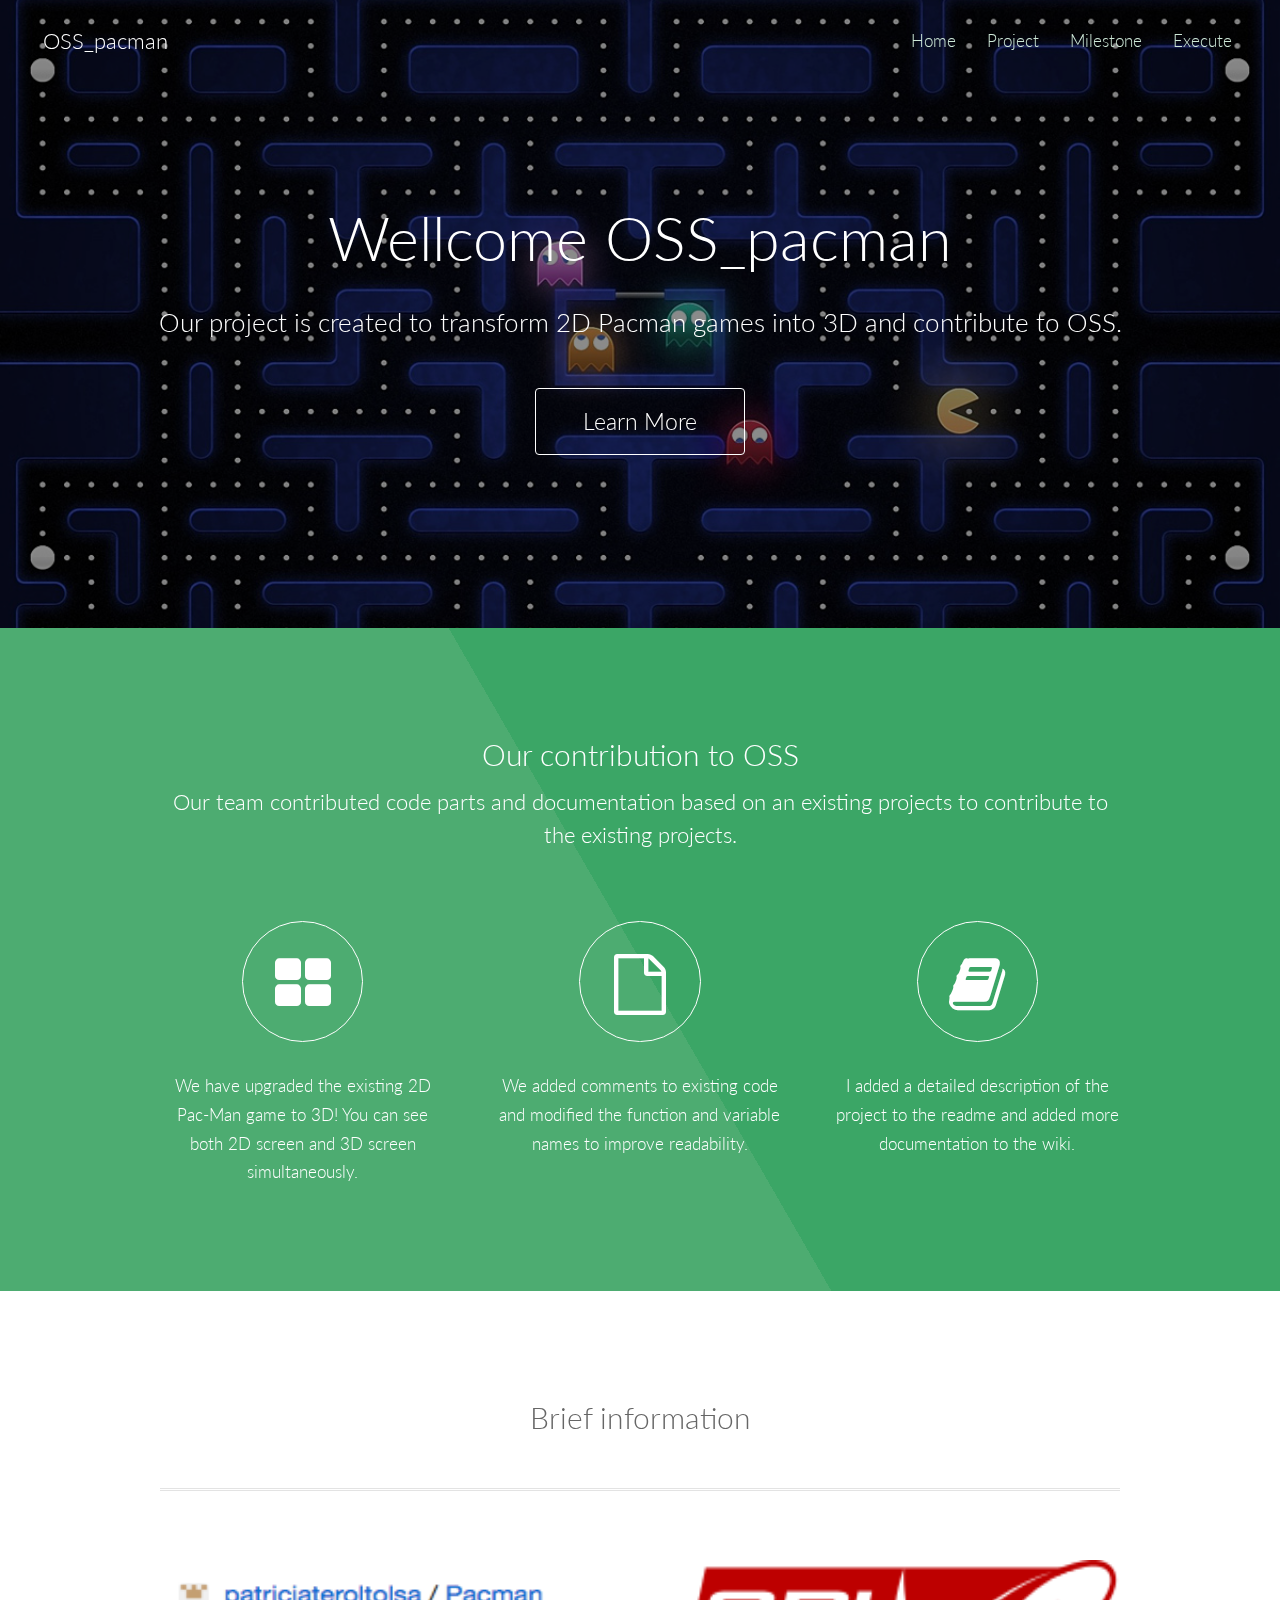
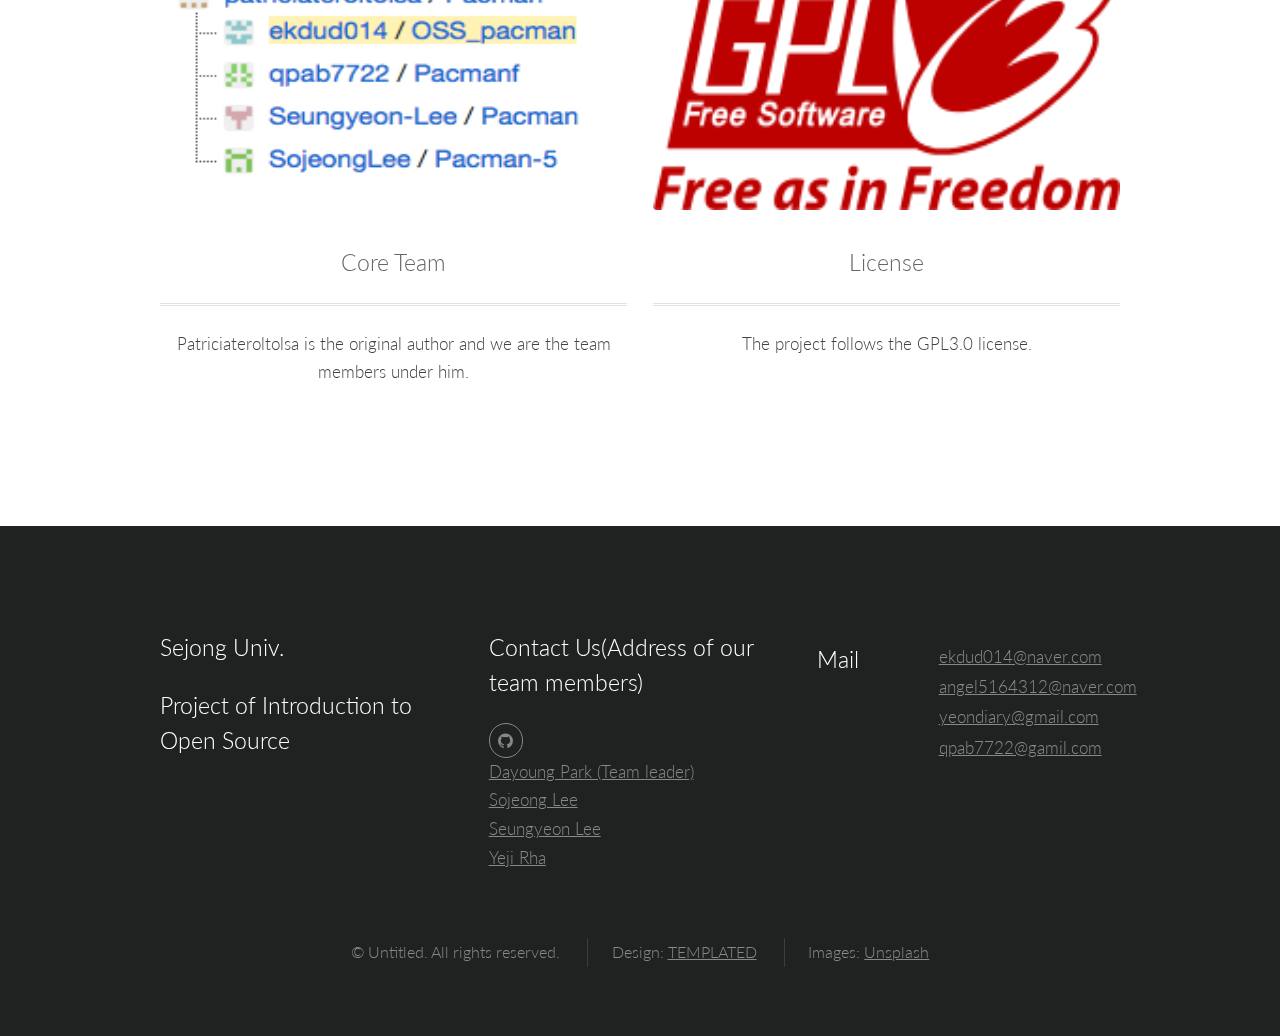
<file: index.html>
<!DOCTYPE html>
<!--
	Interphase by TEMPLATED
	templated.co @templatedco
	Released for free under the Creative Commons Attribution 3.0 license (templated.co/license)
-->
<html lang="en">
	<head>
		<meta charset="UTF-8">
		<title>OSS_PACMAN</title>
		<meta http-equiv="content-type" content="text/html; charset=utf-8" />
		<meta name="description" content="" />
		<meta name="keywords" content="" />
		<!--[if lte IE 8]><script src="css/ie/html5shiv.js"></script><![endif]-->
		<script src="js/jquery.min.js"></script>
		<script src="js/skel.min.js"></script>
		<script src="js/skel-layers.min.js"></script>
		<script src="js/init.js"></script>
		<noscript>
			<link rel="stylesheet" href="css/skel.css" />
			<link rel="stylesheet" href="css/style.css" />
			<link rel="stylesheet" href="css/style-xlarge.css" />
		</noscript>
		<!--[if lte IE 8]><link rel="stylesheet" href="css/ie/v8.css" /><![endif]-->
	</head>
	<body class="landing">

		<!-- Header -->
			<header id="header">
				<h1><a href="index.html">OSS_pacman</a></h1>
				<nav id="nav">
					<ul>
						<li><a href="index.html">Home</a></li>
						<li><a href="generic.html">Project</a></li>
						<li><a href="elements.html">Milestone</a></li>
                        <li><a href="execute.html">Execute</a></li>
					</ul>
				</nav>
			</header>

		<!-- Banner -->
			<section id="banner">
				<h2>Wellcome OSS_pacman</h2>
				<p>Our project is created to transform 2D Pacman games into 3D and contribute to OSS.</p>
				<ul class="actions">
					<li>
						<a href="generic.html" class="button big">Learn More</a>
					</li>
				</ul>
			</section>

		<!-- One -->
			<section id="one" class="wrapper style1 align-center">
				<div class="container">
					<header>
						<h2>Our contribution to OSS</h2>
						<p>Our team contributed code parts and documentation based on an existing projects to contribute to the existing projects.</p>
					</header>
					<div class="row 200%">
						<section class="4u 12u$(small)">
							<i class="icon big rounded fa-th-large"></i>
							<p>We have upgraded the existing 2D Pac-Man game to 3D! You can see both 2D screen and 3D screen simultaneously.</p>
						</section>
						<section class="4u 12u$(small)">
							<i class="icon big rounded fa-file-o"></i>
							<p>We added comments to existing code and modified the function and variable names to improve readability.</p>
						</section>
						<section class="4u$ 12u$(small)">
							<i class="icon big rounded fa-book"></i>
							<p>I added a detailed description of the project to the readme and added more documentation to the wiki.</p>
						</section>
					</div>
				</div>
			</section>

		<!-- Two -->
			<section id="two" class="wrapper style2 align-center">
				<div class="container">
					<header>
						<h2>Brief information</h2>
					</header>
					<div class="row">
						<section class="feature 6u 12u$(small)">
							<img class="image fit" src="images/member.png" alt="" width='200' height='250'/>
							<h3 class="title">Core Team</h3>
							<p>Patriciateroltolsa is the original author and we are the team members under him.</p>
						</section>
						<section class="feature 6u$ 12u$(small)">
							<img class="image fit" src="images/GPLv3_Logo.svg.png" alt="" width='200' height='250'/>
							<h3 class="title">License</h3>
							<p>The project follows the GPL3.0 license.</p>
						</section>
					</div>
				</div>
			</section>

		<!-- Footer -->
			<footer id="footer">
				<div class="container">
					<div class="row">
                        <section class="4u 6u(medium) 12u$(small)">
                            <h3>Sejong Univ.</h3>
                            <h3>Project of Introduction to Open Source</h3>
                        </section>
                        <section class="4u 6u(medium) 12u$(small)">
                            <h3>Contact Us(Address of our team members)</h3>
                            <ul class="icons">
                                <li><a href="https://github.com/ekdud014/OSS_pacman.git" class="icon rounded fa-github"><span
                                    class="label">Github</span></a></li><br>
                                <li><a href="https://github.com/ekdud014">Dayoung Park (Team leader)</a></li><br>
                                <li><a href="https://github.com/SojeongLee">Sojeong Lee</a></li><br>
                                <li><a href="https://github.com/Seungyeon-Lee">Seungyeon Lee</a></li><br>
                                <li><a href="https://github.com/qpab7722">Yeji Rha</a></li>
                                
                            </ul>
                        </section>
                        <section class="4u 6u(medium) 12u$(small)">
                            <ul class="tabular">
                                <li>
                                    <h3>Mail</h3>
                                    <a href="ekdud014@naver.com">ekdud014@naver.com</a>
                                    <a href="angel5164312@naver.com">angel5164312@naver.com</a>
                                    <a href="yeondiary@gmail.com">yeondiary@gmail.com</a>
                                    <a href="qpab7722@gamil.com">qpab7722@gamil.com</a>
                                </li>
                            </ul>
                        </section>
                    </div>
					<ul class="copyright">
						<li>&copy; Untitled. All rights reserved.</li>
						<li>Design: <a href="http://templated.co">TEMPLATED</a></li>
						<li>Images: <a href="http://unsplash.com">Unsplash</a></li>
					</ul>
				</div>
			</footer>

	</body>
</html>
</file>
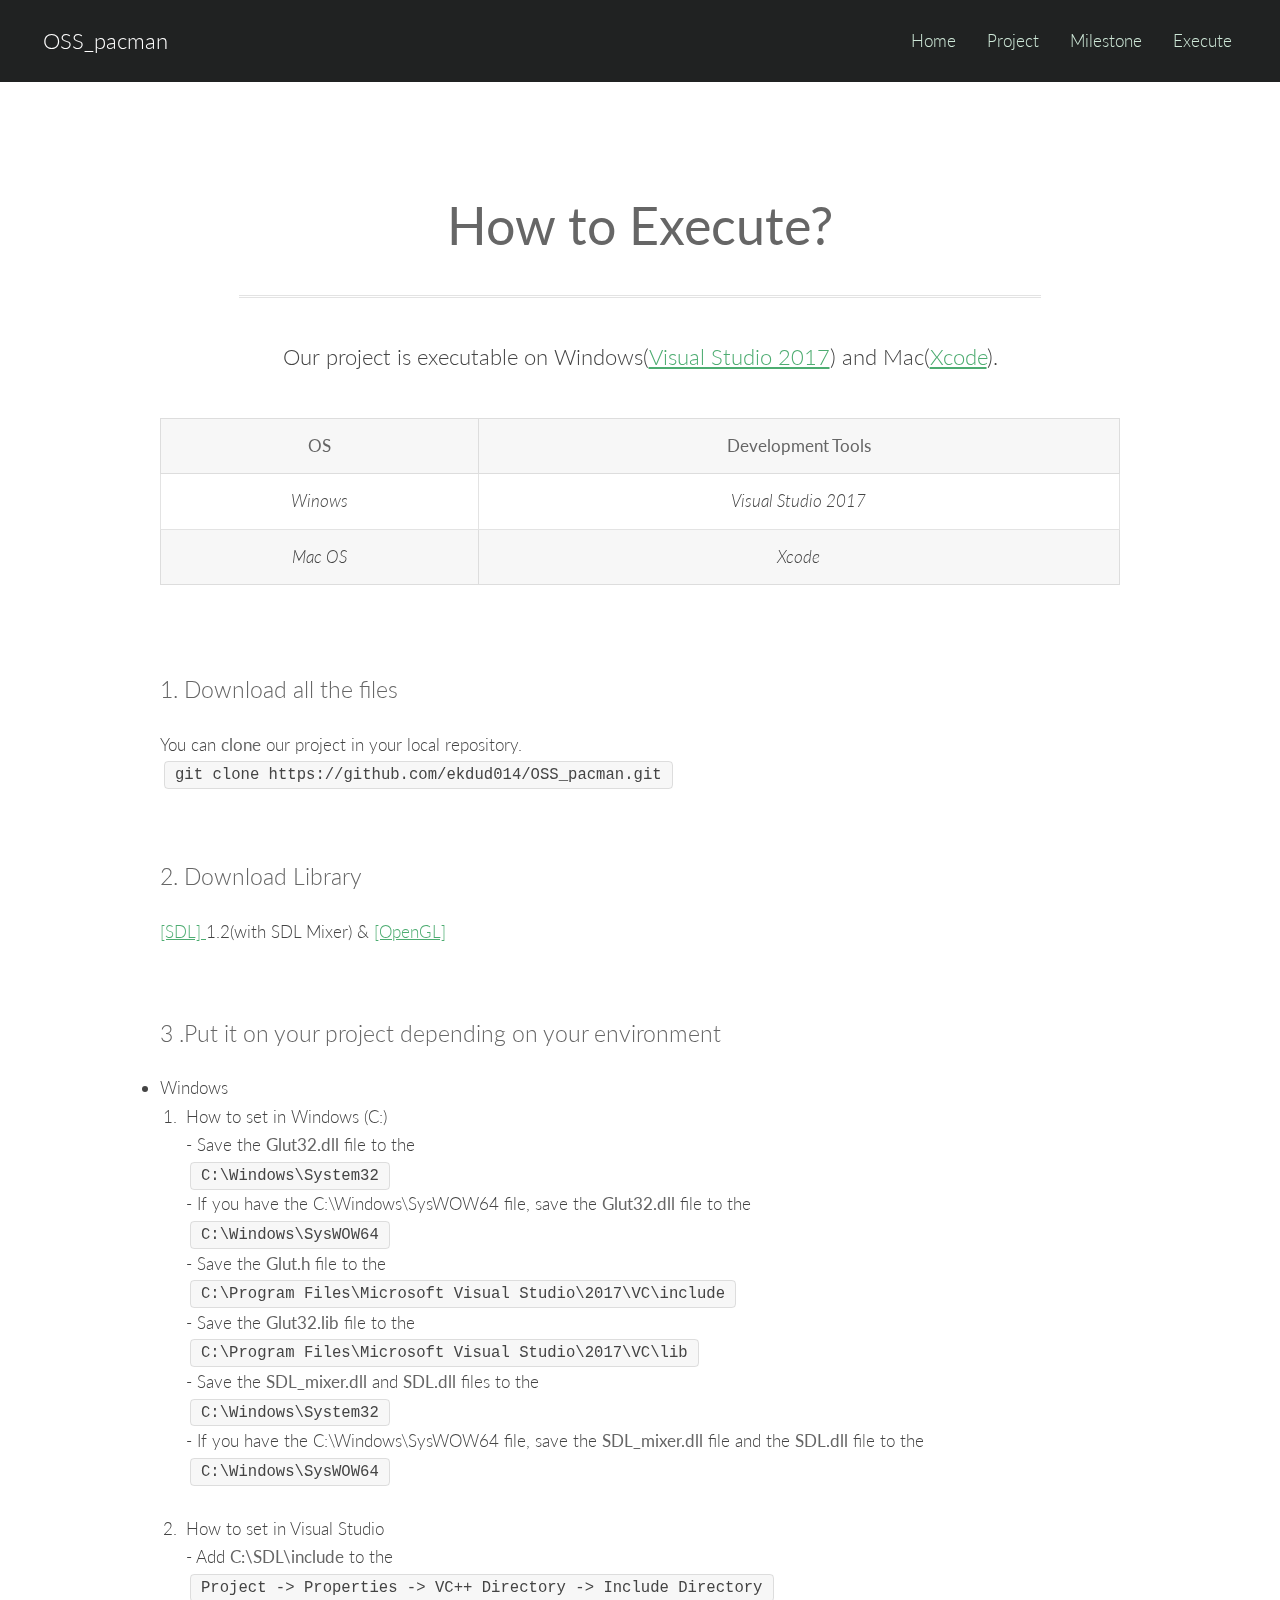
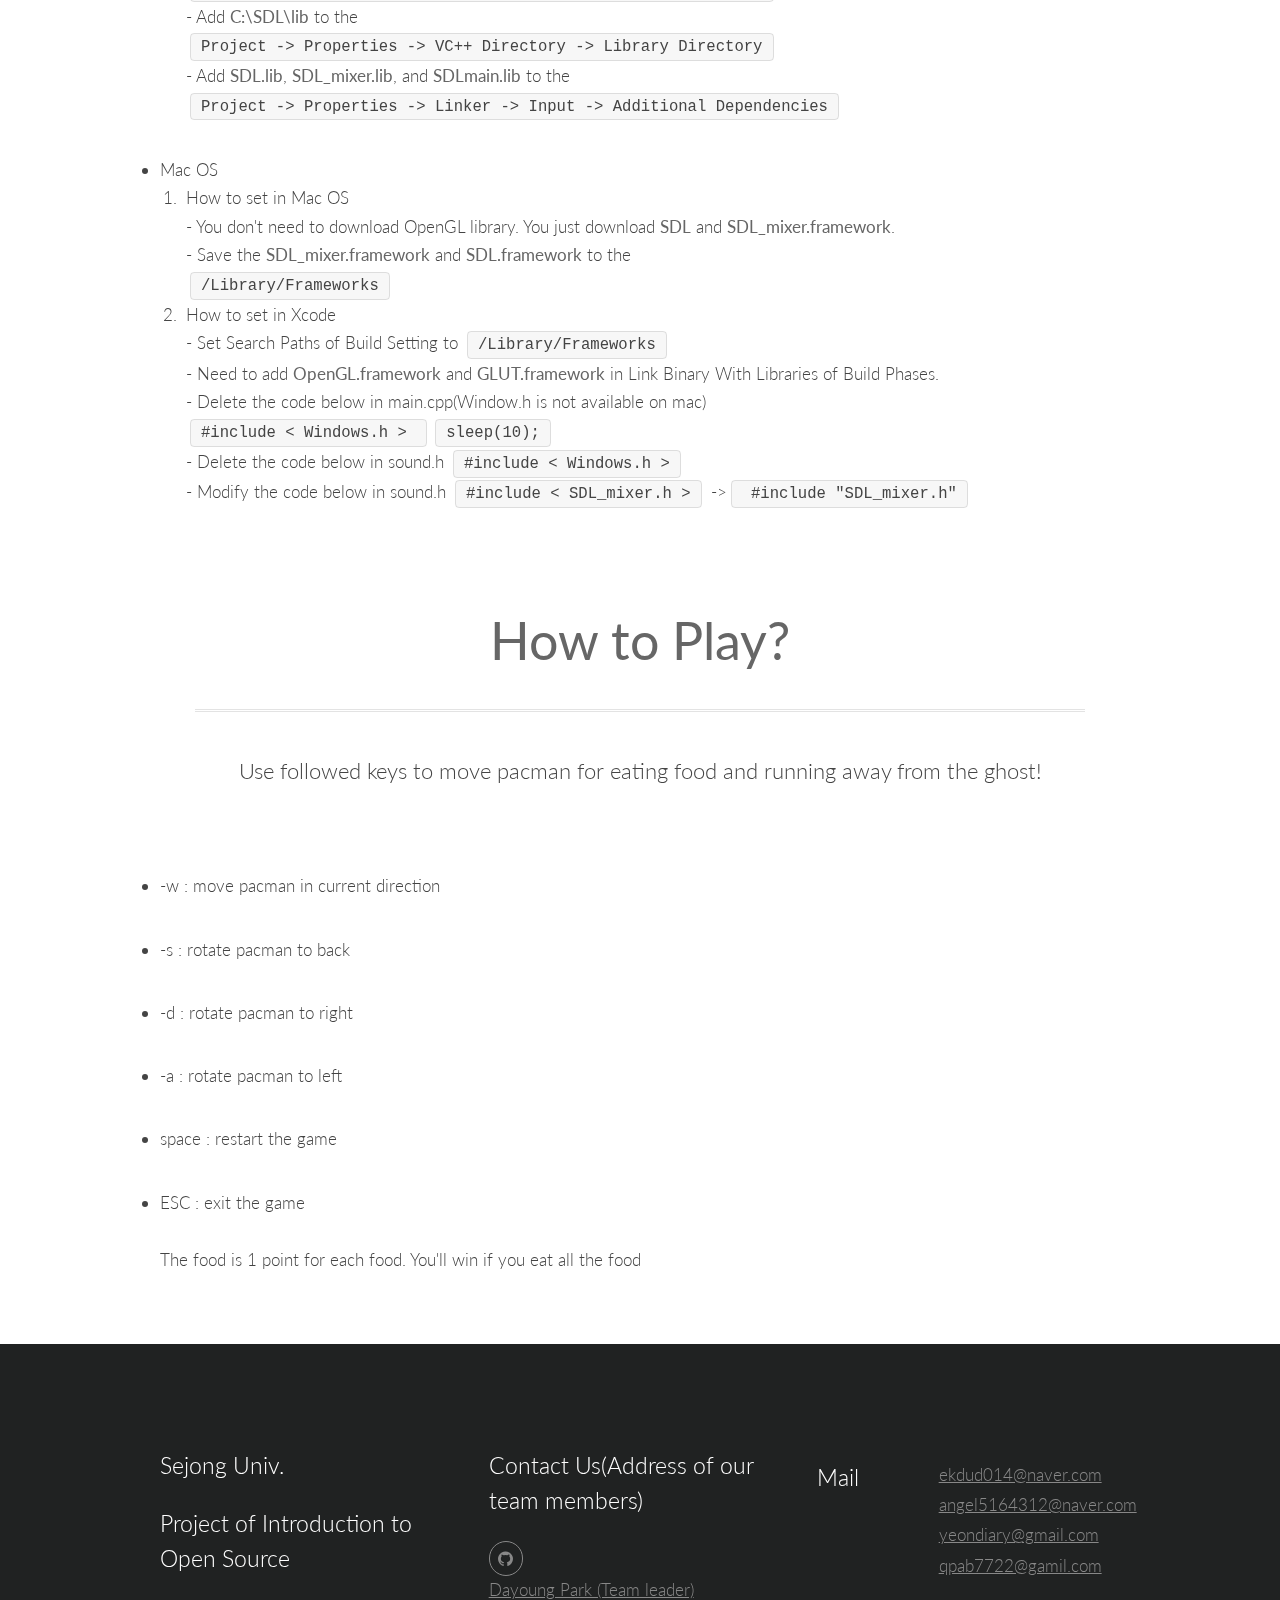
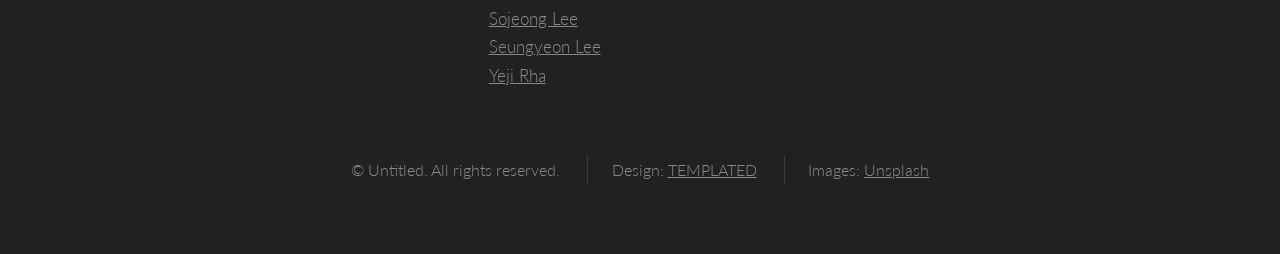
<file: execute.html>
<!DOCTYPE html>
<!--
	Interphase by TEMPLATED
	templated.co @templatedco
	Released for free under the Creative Commons Attribution 3.0 license (templated.co/license)
-->
<html lang="en">
	<head>
		<meta charset="UTF-8">
		<title>Elements - Interphase by TEMPLATED</title>
		<meta http-equiv="content-type" content="text/html; charset=utf-8" />
		<meta name="description" content="" />
		<meta name="keywords" content="" />
		<!--[if lte IE 8]><script src="css/ie/html5shiv.js"></script><![endif]-->
		<script src="js/jquery.min.js"></script>
		<script src="js/skel.min.js"></script>
		<script src="js/skel-layers.min.js"></script>
		<script src="js/init.js"></script>
		<noscript>
			<link rel="stylesheet" href="css/skel.css" />
			<link rel="stylesheet" href="css/style.css" />
			<link rel="stylesheet" href="css/style-xlarge.css" />
		</noscript>
		<!--[if lte IE 8]><link rel="stylesheet" href="css/ie/v8.css" /><![endif]-->
	</head>
	<body>

		<!-- Header -->
			<header id="header">
				<h1><a href="index.html">OSS_pacman</a></h1>
				<nav id="nav">
					<ul>
                        <li><a href="index.html">Home</a></li>
                        <li><a href="generic.html">Project</a></li>
                        <li><a href="elements.html">Milestone</a></li>
                        <li><a href="execute.html">Execute</a></li>
					</ul>
				</nav>
			</header>

		<!-- Main -->
			<section id="main" class="wrapper">
				<div class="container">

					<header class="major">
						<h2><b>How to Execute?</b></h2>
						<p>Our project is executable on Windows(<a href="https://www.visualstudio.com/ko-kr/productinfo/vs2017-system-requirements-vs">Visual Studio 2017</a>) and Mac(<a href="https://developer.apple.com/xcode/")>Xcode</a>).</p>
                        <div class="table-wrapper">
                            <table class="alt">
                                <thead>
                                    <tr>
                                        <th></th>
                                        <th></th>
                                    </tr>
                                </thead>
                                <tbody>
                                    <tr>
                                        <td><b>OS</b></td>
                                        <td><b>Development Tools</b></td>
                                    </tr>
                                    <tr>
                                        <td><i>Winows</i></td>
                                        <td><i>Visual Studio 2017</i></td>
                                    </tr>
                                    <tr>
                                        <td><i>Mac OS</i></td>
                                        <td><i>Xcode</i></td>
                                    </tr>
                                </tbody>
                            </table>
                        </div>

					</header>

					<!-- Text -->
						<section>
							<h3>1. Download all the files</h3>
							<p>You can <b>clone</b> our project in your local repository.<br>
                            <code>git clone https://github.com/ekdud014/OSS_pacman.git</code>
                            <hr />


                            <h3>2. Download Library</h3>
                            <a href="https://www.libsdl.org/">[SDL] </a> 1.2(with SDL Mixer) &amp <a href="https://www.opengl.org/">[OpenGL]</a>
                            <hr />
							
                            <h3>3 .Put it on your project depending on your environment</h3>
                            <li>Windows<br>
                            <ol>
                            <li> How to set in Windows (C:)<br>
                            - Save the <b>Glut32.dll</b> file to the<br>
                            <code>C:\Windows\System32</code><br>
                            - If you have the C:\Windows\SysWOW64 file, save the <b>Glut32.dll</b> file to the <br>
                            <code>C:\Windows\SysWOW64</code><br>
                            - Save the <b>Glut.h</b> file to the <br>
                            <code>C:\Program Files\Microsoft Visual Studio\2017\VC\include</code><br>
                            - Save the <b>Glut32.lib</b> file to the <br>
                            <code>C:\Program Files\Microsoft Visual Studio\2017\VC\lib</code><br>
                            - Save the <b>SDL_mixer.dll</b> and <b>SDL.dll</b> files to the <br>
                            <code>C:\Windows\System32</code><br>
                            - If you have the C:\Windows\SysWOW64 file, save the <b>SDL_mixer.dll</b> file and the <b>SDL.dll</b> file to the<br>
                            <code>C:\Windows\SysWOW64</code><br>
                            </li><br>
                            <li>How to set in Visual Studio<br>
                            - Add <b>C:\SDL\include</b> to the<br>
                            <code>Project -> Properties -> VC++ Directory -> Include Directory</code><br>
                            - Add <b>C:\SDL\lib</b> to the<br>
                            <code>Project -> Properties -> VC++ Directory -> Library Directory</code><br>
                            - Add <b>SDL.lib</b>, <b>SDL_mixer.lib</b>, and <b>SDLmain.lib</b> to the<br>
                            <code>Project -> Properties -> Linker -> Input -> Additional Dependencies</code>
                            
                            </li>
                                </ol>
                                </li>
                            
                            <li>Mac OS<br>
                            <ol>
                            <li>How to set in Mac OS<br>
                            - You don't need to download OpenGL library. You just download <b>SDL</b> and <b>SDL_mixer.framework</b>.<br>
                            - Save the <b>SDL_mixer.framework</b> and <b>SDL.framework</b> to the<br>
                            <code>/Library/Frameworks</code><br>
                            </li>
                            <li>How to set in Xcode<br>
                            - Set Search Paths of Build Setting to <code>/Library/Frameworks</code><br>
                            - Need to add <b>OpenGL.framework</b> and <b>GLUT.framework</b> in Link Binary With Libraries of Build Phases.<br>
                            - Delete the code below in main.cpp(Window.h is not available on mac)<br>
                                <code>
                                    #include &lt Windows.h &gt </code> <code> sleep(10);
                                    </code><br>
                                - Delete the code below in sound.h <code>#include &lt Windows.h &gt</code><br>
                                - Modify the code below in sound.h <code>#include &lt SDL_mixer.h &gt</code> -><code> #include "SDL_mixer.h"</code>
                                
                                </li>
                                </ol>
                                </li>
                                
                                </section><br><br>
                            
                            <header class="major">
                            <h2><b>How to Play?</b></h2>
                            <p>Use followed keys to move pacman for eating food and running away from the ghost!</p>
                            </header>
                            <li> -w : move pacman in current direction</li><p>
                            <li> -s : rotate pacman to back</li><p>
                            <li> -d : rotate pacman to right</li><p>
                            <li> -a : rotate pacman to left</li><p>
                            <li> space : restart the game</li><p>
                            <li> ESC : exit the game</li><br>
                            The food is 1 point for each food. You'll win if you eat all the food
                            
                        </section>

		<!-- Footer -->
			<footer id="footer">
				<div class="container">
					<div class="row">
                    <section class="4u 6u(medium) 12u$(small)">
                    <h3>Sejong Univ.</h3>
                    <h3>Project of Introduction to Open Source</h3>
                    </section>
                    <section class="4u 6u(medium) 12u$(small)">
                    <h3>Contact Us(Address of our team members)</h3>
                    <ul class="icons">
                    <li><a href="https://github.com/ekdud014/OSS_pacman.git" class="icon rounded fa-github"><span
                    class="label">Github</span></a></li><br>
                    <li><a href="https://github.com/ekdud014">Dayoung Park (Team leader)</a></li><br>
                    <li><a href="https://github.com/SojeongLee">Sojeong Lee</a></li><br>
                    <li><a href="https://github.com/Seungyeon-Lee">Seungyeon Lee</a></li><br>
                    <li><a href="https://github.com/qpab7722">Yeji Rha</a></li>
                    
                    </ul>
                    </section>
                    <section class="4u 6u(medium) 12u$(small)">
                    <ul class="tabular">
                    <li>
                    <h3>Mail</h3>
                    <a href="ekdud014@naver.com">ekdud014@naver.com</a>
                    <a href="angel5164312@naver.com">angel5164312@naver.com</a>
                    <a href="yeondiary@gmail.com">yeondiary@gmail.com</a>
                    <a href="qpab7722@gamil.com">qpab7722@gamil.com</a>
                    </li>
                    </ul>
                    </section>
                    </div>
					<ul class="copyright">
						<li>&copy; Untitled. All rights reserved.</li>
						<li>Design: <a href="http://templated.co">TEMPLATED</a></li>
						<li>Images: <a href="http://unsplash.com">Unsplash</a></li>
					</ul>
				</div>
			</footer>

	</body>
</html>
</file>
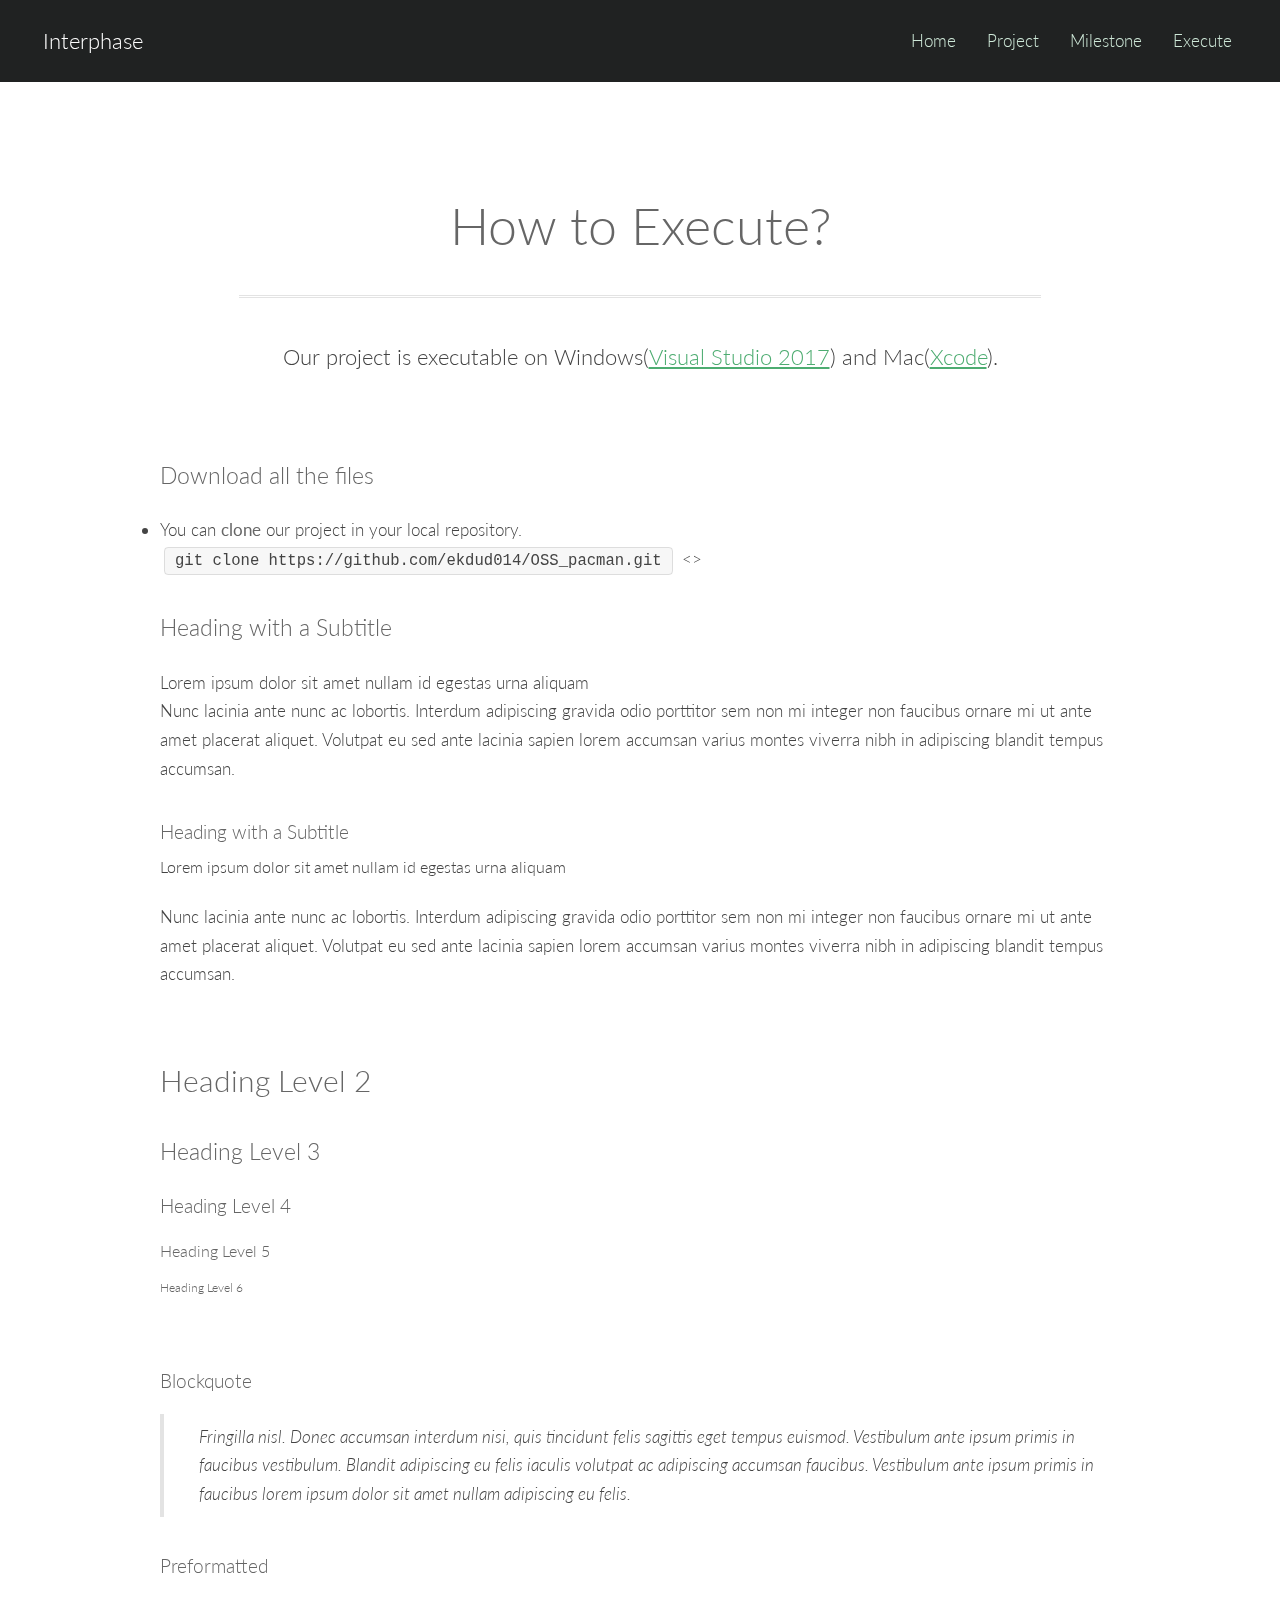
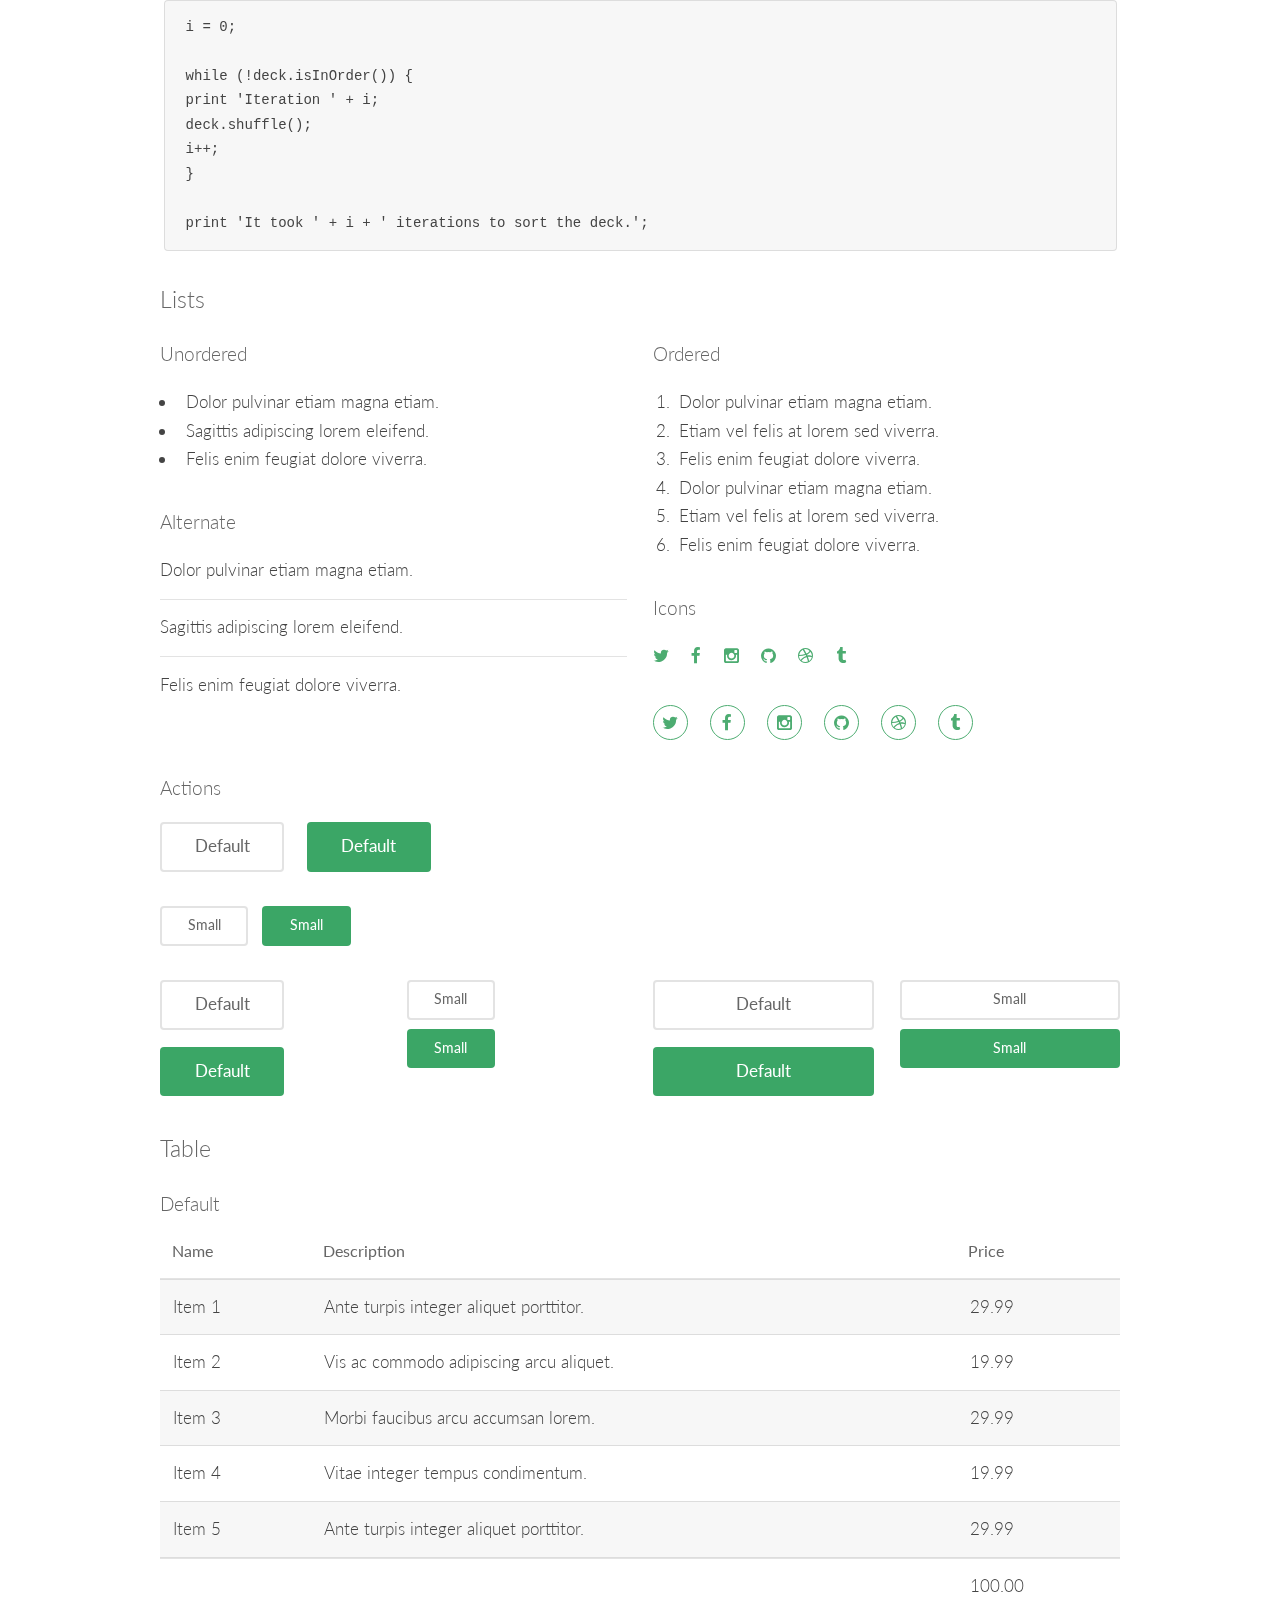
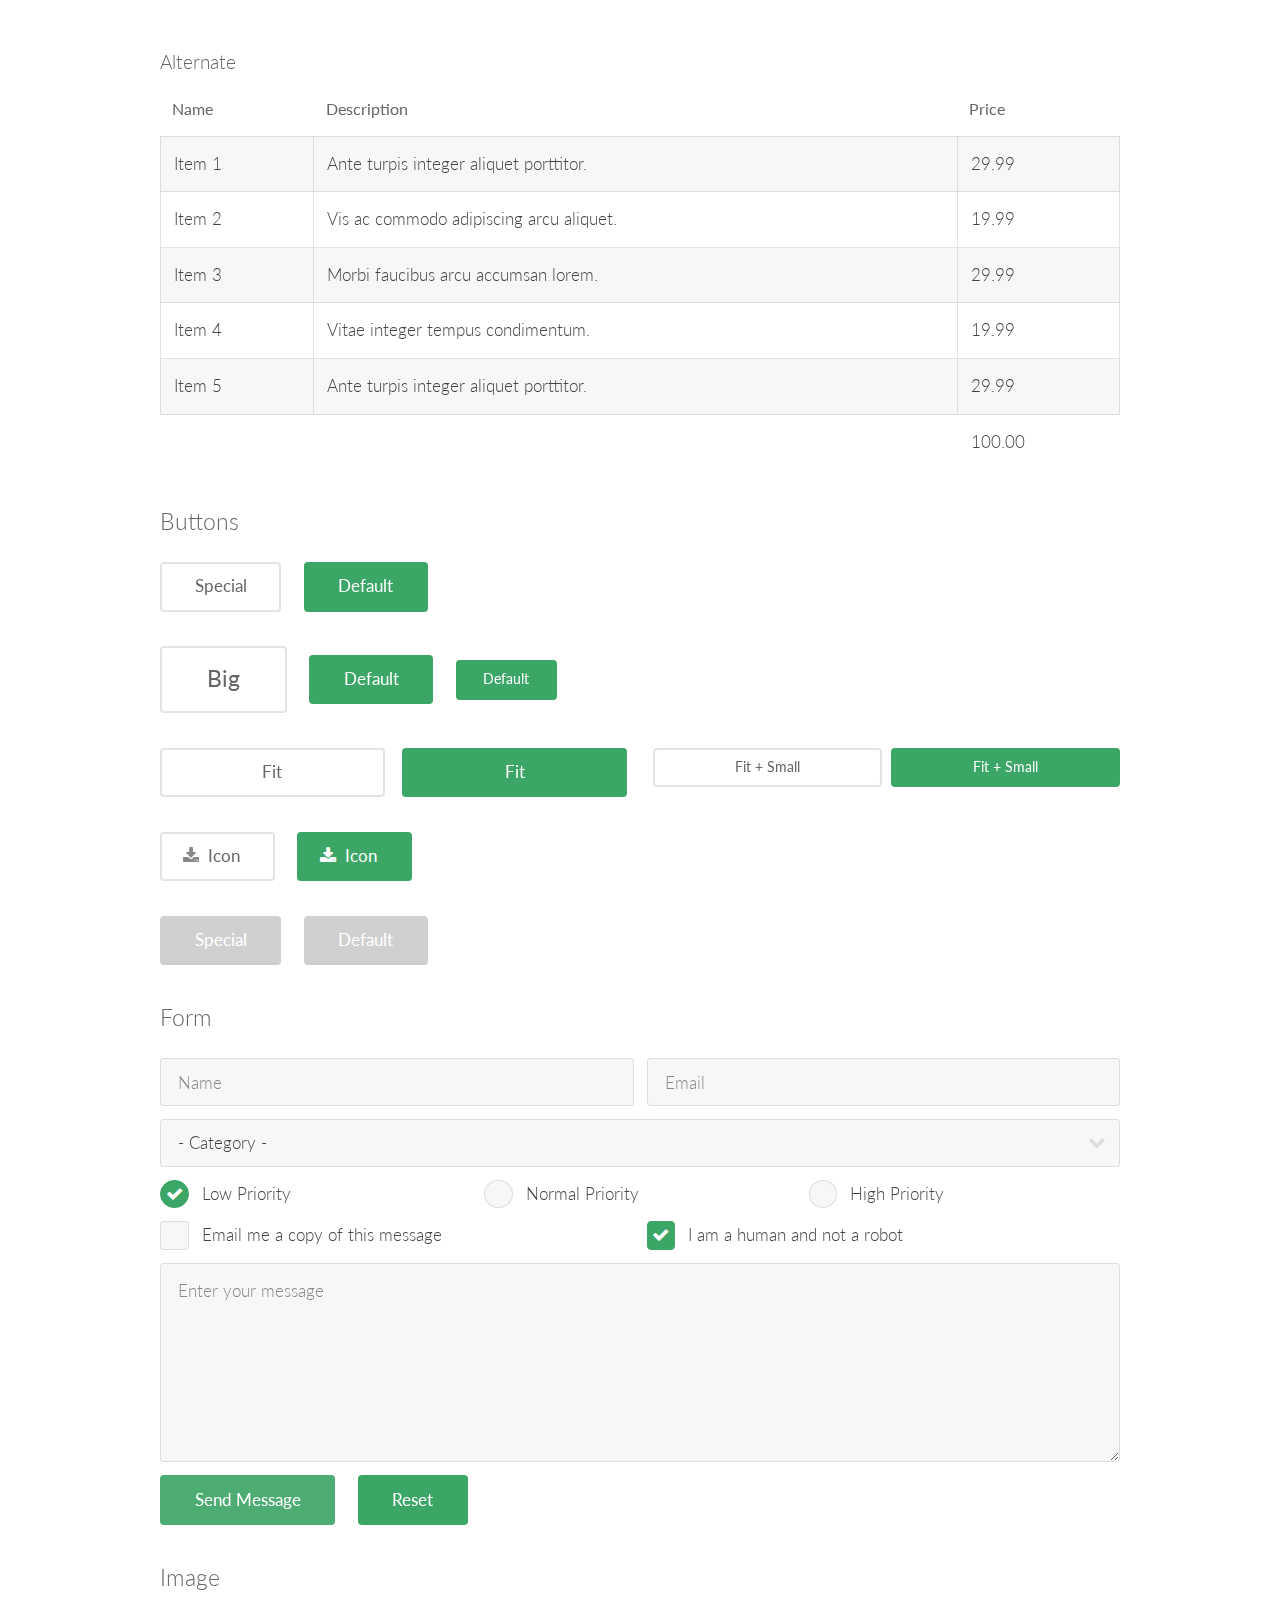
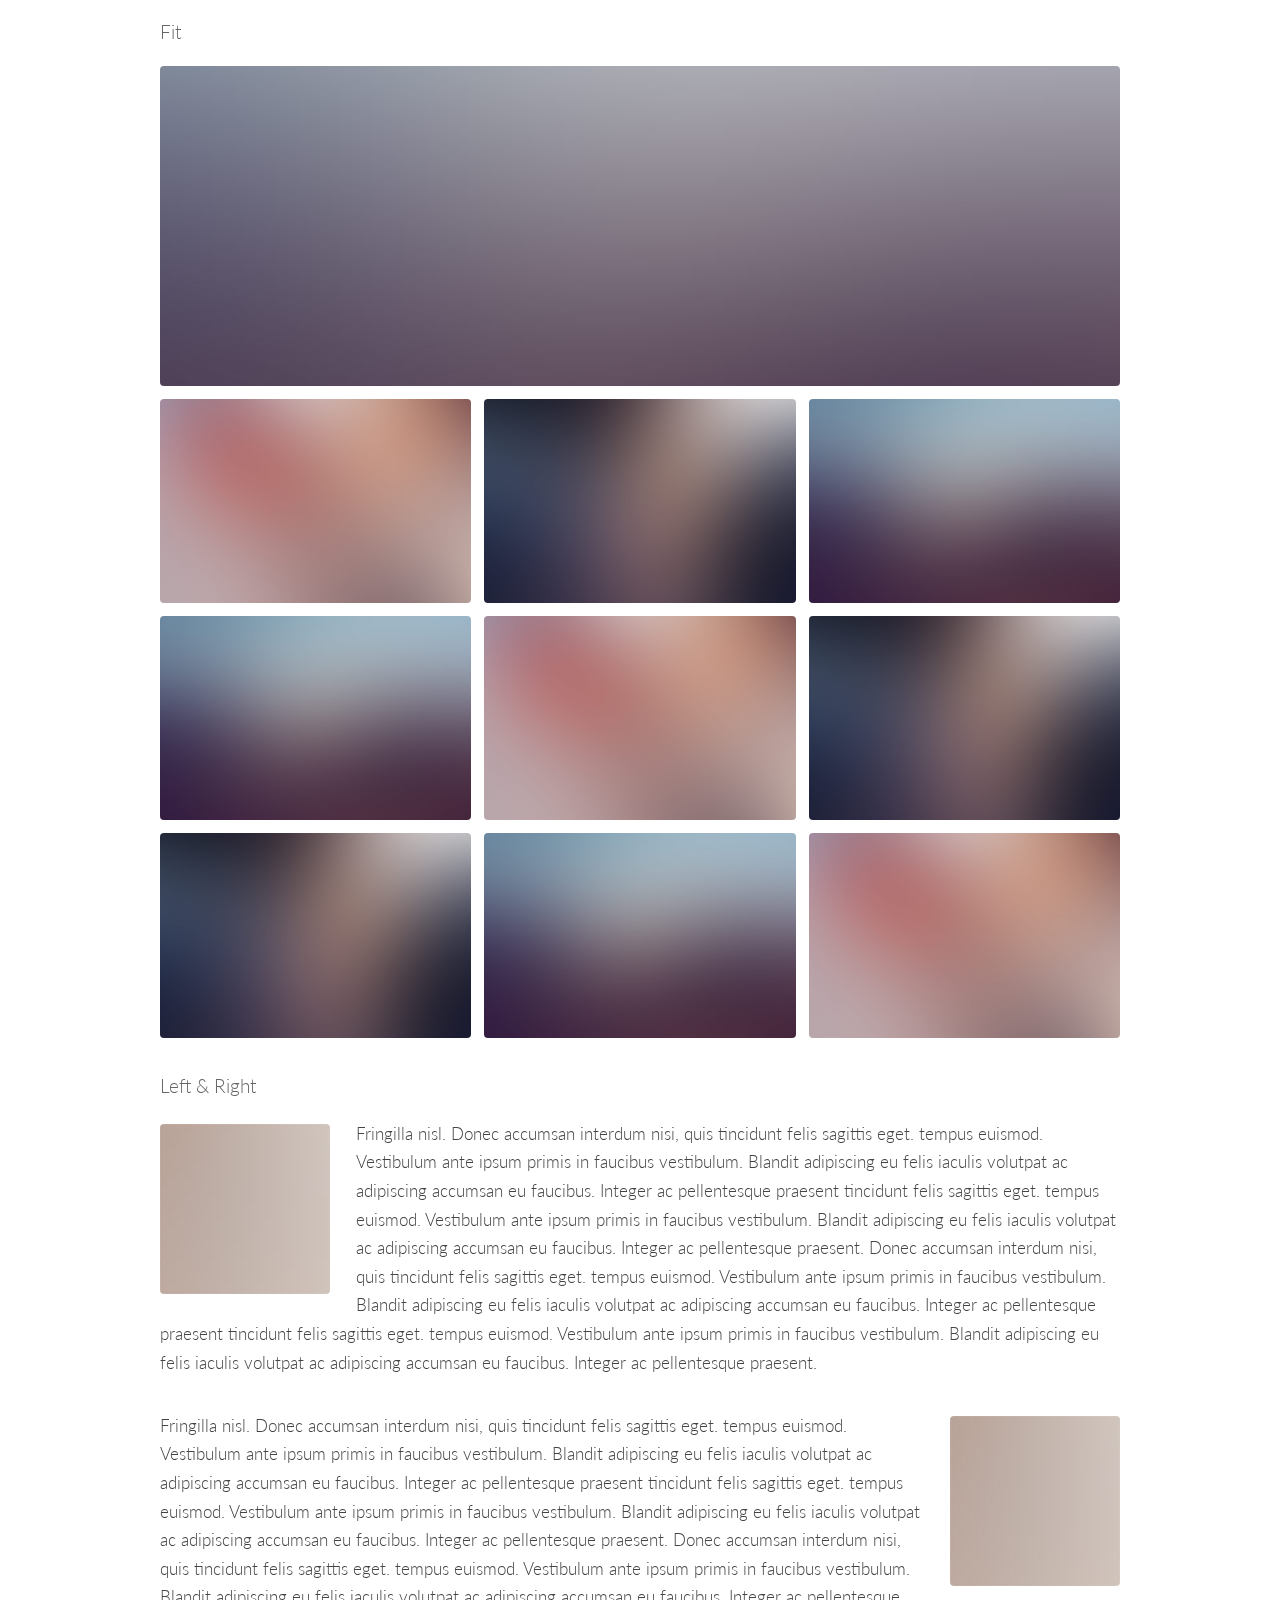
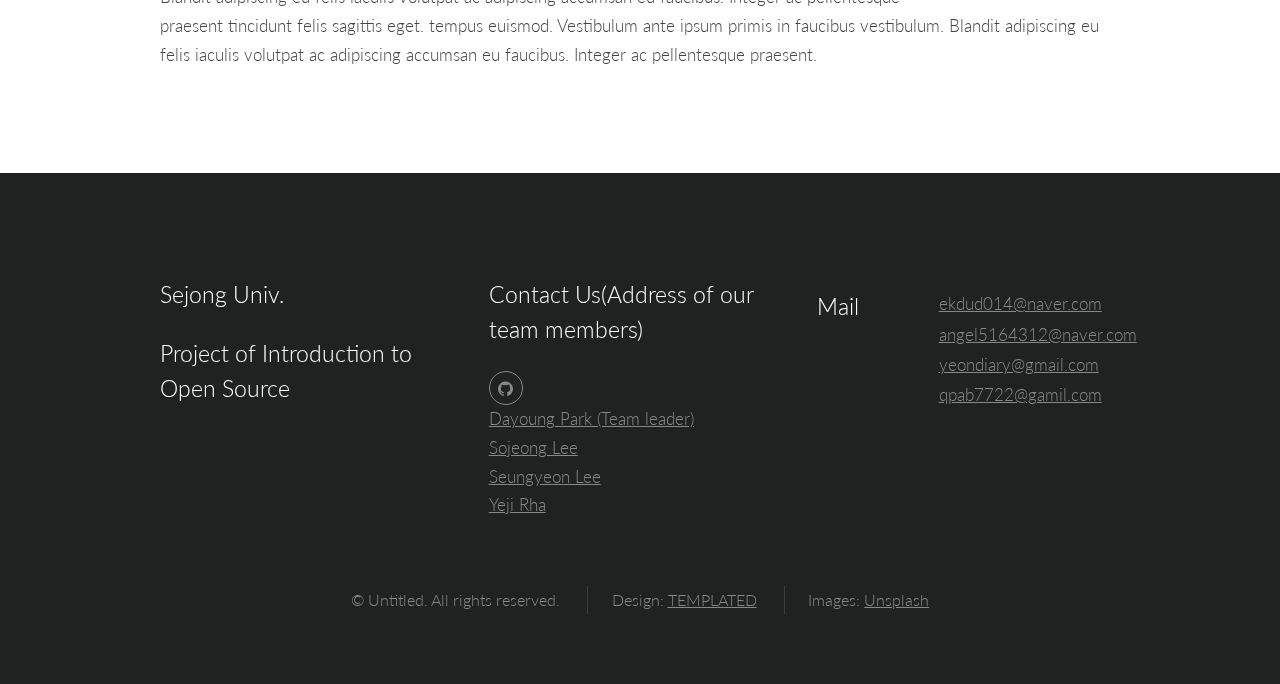
<file: sample.html>
<!DOCTYPE html>
<!--
	Interphase by TEMPLATED
	templated.co @templatedco
	Released for free under the Creative Commons Attribution 3.0 license (templated.co/license)
-->
<html lang="en">
	<head>
		<meta charset="UTF-8">
		<title>Elements - Interphase by TEMPLATED</title>
		<meta http-equiv="content-type" content="text/html; charset=utf-8" />
		<meta name="description" content="" />
		<meta name="keywords" content="" />
		<!--[if lte IE 8]><script src="css/ie/html5shiv.js"></script><![endif]-->
		<script src="js/jquery.min.js"></script>
		<script src="js/skel.min.js"></script>
		<script src="js/skel-layers.min.js"></script>
		<script src="js/init.js"></script>
		<noscript>
			<link rel="stylesheet" href="css/skel.css" />
			<link rel="stylesheet" href="css/style.css" />
			<link rel="stylesheet" href="css/style-xlarge.css" />
		</noscript>
		<!--[if lte IE 8]><link rel="stylesheet" href="css/ie/v8.css" /><![endif]-->
	</head>
	<body>

		<!-- Header -->
			<header id="header">
				<h1><a href="index.html">Interphase</a></h1>
				<nav id="nav">
					<ul>
                        <li><a href="index.html">Home</a></li>
                        <li><a href="generic.html">Project</a></li>
                        <li><a href="elements.html">Milestone</a></li>
                        <li><a href="execute.html">Execute</a></li>
					</ul>
				</nav>
			</header>

		<!-- Main -->
			<section id="main" class="wrapper">
				<div class="container">

					<header class="major">
						<h2>How to Execute?</h2>
						<p>Our project is executable on Windows(<a href="https://www.visualstudio.com/ko-kr/productinfo/vs2017-system-requirements-vs">Visual Studio 2017</a>) and Mac(<a href="https://developer.apple.com/xcode/")>Xcode</a>).</p>
					</header>

					<!-- Text -->
						<section>
                            <ui class='alt'>
							<h3>Download all the files</h3>
                            <li>
							<p>You can <b>clone</b> our project in your local repository.<br>
                            <code>git clone https://github.com/ekdud014/OSS_pacman.git</code>
                            <>

							<header>
								<h3>Heading with a Subtitle</h3>
								Lorem ipsum dolor sit amet nullam id egestas urna aliquam
							</header>
							<p>Nunc lacinia ante nunc ac lobortis. Interdum adipiscing gravida odio porttitor sem non mi integer non faucibus ornare mi ut ante amet placerat aliquet. Volutpat eu sed ante lacinia sapien lorem accumsan varius montes viverra nibh in adipiscing blandit tempus accumsan.</p>
							<header>
								<h4>Heading with a Subtitle</h4>
								<p>Lorem ipsum dolor sit amet nullam id egestas urna aliquam</p>
							</header>
							<p>Nunc lacinia ante nunc ac lobortis. Interdum adipiscing gravida odio porttitor sem non mi integer non faucibus ornare mi ut ante amet placerat aliquet. Volutpat eu sed ante lacinia sapien lorem accumsan varius montes viverra nibh in adipiscing blandit tempus accumsan.</p>

							<hr />

							<h2>Heading Level 2</h2>
							<h3>Heading Level 3</h3>
							<h4>Heading Level 4</h4>
							<h5>Heading Level 5</h5>
							<h6>Heading Level 6</h6>

							<hr />

							<h4>Blockquote</h4>
							<blockquote>Fringilla nisl. Donec accumsan interdum nisi, quis tincidunt felis sagittis eget tempus euismod. Vestibulum ante ipsum primis in faucibus vestibulum. Blandit adipiscing eu felis iaculis volutpat ac adipiscing accumsan faucibus. Vestibulum ante ipsum primis in faucibus lorem ipsum dolor sit amet nullam adipiscing eu felis.</blockquote>

							<h4>Preformatted</h4>
							<pre><code>i = 0;

while (!deck.isInOrder()) {
print 'Iteration ' + i;
deck.shuffle();
i++;
}

print 'It took ' + i + ' iterations to sort the deck.';</code></pre>
						</section>

					<!-- Lists -->
						<section>
							<h3>Lists</h3>
							<div class="row">
								<div class="6u 12u(small)">

									<h4>Unordered</h4>
									<ul>
										<li>Dolor pulvinar etiam magna etiam.</li>
										<li>Sagittis adipiscing lorem eleifend.</li>
										<li>Felis enim feugiat dolore viverra.</li>
									</ul>

									<h4>Alternate</h4>
									<ul class="alt">
										<li>Dolor pulvinar etiam magna etiam.</li>
										<li>Sagittis adipiscing lorem eleifend.</li>
										<li>Felis enim feugiat dolore viverra.</li>
									</ul>

								</div>
								<div class="6u 12u(small)">

									<h4>Ordered</h4>
									<ol>
										<li>Dolor pulvinar etiam magna etiam.</li>
										<li>Etiam vel felis at lorem sed viverra.</li>
										<li>Felis enim feugiat dolore viverra.</li>
										<li>Dolor pulvinar etiam magna etiam.</li>
										<li>Etiam vel felis at lorem sed viverra.</li>
										<li>Felis enim feugiat dolore viverra.</li>
									</ol>

									<h4>Icons</h4>
									<ul class="icons">
										<li><a href="#" class="icon fa-twitter"><span class="label">Twitter</span></a></li>
										<li><a href="#" class="icon fa-facebook"><span class="label">Facebook</span></a></li>
										<li><a href="#" class="icon fa-instagram"><span class="label">Instagram</span></a></li>
										<li><a href="#" class="icon fa-github"><span class="label">Github</span></a></li>
										<li><a href="#" class="icon fa-dribbble"><span class="label">Dribbble</span></a></li>
										<li><a href="#" class="icon fa-tumblr"><span class="label">Tumblr</span></a></li>
									</ul>
									<ul class="icons">
										<li><a href="#" class="icon rounded fa-twitter"><span class="label">Twitter</span></a></li>
										<li><a href="#" class="icon rounded fa-facebook"><span class="label">Facebook</span></a></li>
										<li><a href="#" class="icon rounded fa-instagram"><span class="label">Instagram</span></a></li>
										<li><a href="#" class="icon rounded fa-github"><span class="label">Github</span></a></li>
										<li><a href="#" class="icon rounded fa-dribbble"><span class="label">Dribbble</span></a></li>
										<li><a href="#" class="icon rounded fa-tumblr"><span class="label">Tumblr</span></a></li>
									</ul>

								</div>
							</div>

							<h4>Actions</h4>
							<ul class="actions">
								<li><a href="#" class="button alt">Default</a></li>
								<li><a href="#" class="button">Default</a></li>
							</ul>
							<ul class="actions small">
								<li><a href="#" class="button alt small">Small</a></li>
								<li><a href="#" class="button small">Small</a></li>
							</ul>
							<div class="row">
								<div class="3u 6u(medium) 12u$(small)">
									<ul class="actions vertical">
										<li><a href="#" class="button alt">Default</a></li>
										<li><a href="#" class="button">Default</a></li>
									</ul>
								</div>
								<div class="3u 6u$(medium) 12u$(small)">
									<ul class="actions vertical small">
										<li><a href="#" class="button alt small">Small</a></li>
										<li><a href="#" class="button small">Small</a></li>
									</ul>
								</div>
								<div class="3u 6u(medium) 12u$(small)">
									<ul class="actions vertical">
										<li><a href="#" class="button alt fit">Default</a></li>
										<li><a href="#" class="button fit">Default</a></li>
									</ul>
								</div>
								<div class="3u 6u$(medium) 12u$(small)">
									<ul class="actions vertical small">
										<li><a href="#" class="button alt small fit">Small</a></li>
										<li><a href="#" class="button small fit">Small</a></li>
									</ul>
								</div>
							</div>
						</section>

					<!-- Table -->
						<section>
							<h3>Table</h3>
							<h4>Default</h4>
							<div class="table-wrapper">
								<table>
									<thead>
										<tr>
											<th>Name</th>
											<th>Description</th>
											<th>Price</th>
										</tr>
									</thead>
									<tbody>
										<tr>
											<td>Item 1</td>
											<td>Ante turpis integer aliquet porttitor.</td>
											<td>29.99</td>
										</tr>
										<tr>
											<td>Item 2</td>
											<td>Vis ac commodo adipiscing arcu aliquet.</td>
											<td>19.99</td>
										</tr>
										<tr>
											<td>Item 3</td>
											<td> Morbi faucibus arcu accumsan lorem.</td>
											<td>29.99</td>
										</tr>
										<tr>
											<td>Item 4</td>
											<td>Vitae integer tempus condimentum.</td>
											<td>19.99</td>
										</tr>
										<tr>
											<td>Item 5</td>
											<td>Ante turpis integer aliquet porttitor.</td>
											<td>29.99</td>
										</tr>
									</tbody>
									<tfoot>
										<tr>
											<td colspan="2"></td>
											<td>100.00</td>
										</tr>
									</tfoot>
								</table>
							</div>
							<h4>Alternate</h4>
							<div class="table-wrapper">
								<table class="alt">
									<thead>
										<tr>
											<th>Name</th>
											<th>Description</th>
											<th>Price</th>
										</tr>
									</thead>
									<tbody>
										<tr>
											<td>Item 1</td>
											<td>Ante turpis integer aliquet porttitor.</td>
											<td>29.99</td>
										</tr>
										<tr>
											<td>Item 2</td>
											<td>Vis ac commodo adipiscing arcu aliquet.</td>
											<td>19.99</td>
										</tr>
										<tr>
											<td>Item 3</td>
											<td> Morbi faucibus arcu accumsan lorem.</td>
											<td>29.99</td>
										</tr>
										<tr>
											<td>Item 4</td>
											<td>Vitae integer tempus condimentum.</td>
											<td>19.99</td>
										</tr>
										<tr>
											<td>Item 5</td>
											<td>Ante turpis integer aliquet porttitor.</td>
											<td>29.99</td>
										</tr>
									</tbody>
									<tfoot>
										<tr>
											<td colspan="2"></td>
											<td>100.00</td>
										</tr>
									</tfoot>
								</table>
							</div>
						</section>

					<!-- Buttons -->
						<section>
							<h3>Buttons</h3>
							<ul class="actions">
								<li><a href="#" class="button alt">Special</a></li>
								<li><a href="#" class="button">Default</a></li>
							</ul>
							<ul class="actions">
								<li><a href="#" class="button alt big">Big</a></li>
								<li><a href="#" class="button">Default</a></li>
								<li><a href="#" class="button small">Default</a></li>
							</ul>
							<div class="row">
								<div class="6u 12u$(small)">
									<ul class="actions fit">
										<li><a href="#" class="button alt fit">Fit</a></li>
										<li><a href="#" class="button fit">Fit</a></li>
									</ul>
								</div>
								<div class="6u$ 12u$(small)">
									<ul class="actions fit small">
										<li><a href="#" class="button alt fit small">Fit + Small</a></li>
										<li><a href="#" class="button fit small">Fit + Small</a></li>
									</ul>
								</div>
							</div>
							<ul class="actions">
								<li><a href="#" class="button alt icon fa-download">Icon</a></li>
								<li><a href="#" class="button icon fa-download">Icon</a></li>
							</ul>
							<ul class="actions">
								<li><span class="button alt disabled">Special</span></li>
								<li><span class="button disabled">Default</span></li>
							</ul>
						</section>

					<!-- Form -->
						<section>
							<h3>Form</h3>
							<form method="post" action="#">
								<div class="row uniform 50%">
									<div class="6u 12u$(xsmall)">
										<input type="text" name="name" id="name" value="" placeholder="Name" />
									</div>
									<div class="6u$ 12u$(xsmall)">
										<input type="email" name="email" id="email" value="" placeholder="Email" />
									</div>
									<div class="12u$">
										<div class="select-wrapper">
											<select name="category" id="category">
												<option value="">- Category -</option>
												<option value="1">Manufacturing</option>
												<option value="1">Shipping</option>
												<option value="1">Administration</option>
												<option value="1">Human Resources</option>
											</select>
										</div>
									</div>
									<div class="4u 12u$(small)">
										<input type="radio" id="priority-low" name="priority" checked>
										<label for="priority-low">Low Priority</label>
									</div>
									<div class="4u 12u$(small)">
										<input type="radio" id="priority-normal" name="priority">
										<label for="priority-normal">Normal Priority</label>
									</div>
									<div class="4u$ 12u$(small)">
										<input type="radio" id="priority-high" name="priority">
										<label for="priority-high">High Priority</label>
									</div>
									<div class="6u 12u$(small)">
										<input type="checkbox" id="copy" name="copy">
										<label for="copy">Email me a copy of this message</label>
									</div>
									<div class="6u$ 12u$(small)">
										<input type="checkbox" id="human" name="human" checked>
										<label for="human">I am a human and not a robot</label>
									</div>
									<div class="12u$">
										<textarea name="message" id="message" placeholder="Enter your message" rows="6"></textarea>
									</div>
									<div class="12u$">
										<ul class="actions">
											<li><input type="submit" value="Send Message" class="special" /></li>
											<li><input type="reset" value="Reset" /></li>
										</ul>
									</div>
								</div>
							</form>
						</section>

					<!-- Image -->
						<section>
							<h3>Image</h3>
							<h4>Fit</h4>
							<div class="box alt">
								<div class="row 50% uniform">
									<div class="12u$"><span class="image fit"><img src="images/pic08.jpg" alt="" /></span></div>
									<div class="4u"><span class="image fit"><img src="images/pic05.jpg" alt="" /></span></div>
									<div class="4u"><span class="image fit"><img src="images/pic06.jpg" alt="" /></span></div>
									<div class="4u$"><span class="image fit"><img src="images/pic07.jpg" alt="" /></span></div>
									<div class="4u"><span class="image fit"><img src="images/pic07.jpg" alt="" /></span></div>
									<div class="4u"><span class="image fit"><img src="images/pic05.jpg" alt="" /></span></div>
									<div class="4u$"><span class="image fit"><img src="images/pic06.jpg" alt="" /></span></div>
									<div class="4u"><span class="image fit"><img src="images/pic06.jpg" alt="" /></span></div>
									<div class="4u"><span class="image fit"><img src="images/pic07.jpg" alt="" /></span></div>
									<div class="4u$"><span class="image fit"><img src="images/pic05.jpg" alt="" /></span></div>
								</div>
							</div>

							<h4>Left &amp; Right</h4>
							<p><span class="image left"><img src="images/pic09.jpg" alt="" /></span>Fringilla nisl. Donec accumsan interdum nisi, quis tincidunt felis sagittis eget. tempus euismod. Vestibulum ante ipsum primis in faucibus vestibulum. Blandit adipiscing eu felis iaculis volutpat ac adipiscing accumsan eu faucibus. Integer ac pellentesque praesent tincidunt felis sagittis eget. tempus euismod. Vestibulum ante ipsum primis in faucibus vestibulum. Blandit adipiscing eu felis iaculis volutpat ac adipiscing accumsan eu faucibus. Integer ac pellentesque praesent. Donec accumsan interdum nisi, quis tincidunt felis sagittis eget. tempus euismod. Vestibulum ante ipsum primis in faucibus vestibulum. Blandit adipiscing eu felis iaculis volutpat ac adipiscing accumsan eu faucibus. Integer ac pellentesque praesent tincidunt felis sagittis eget. tempus euismod. Vestibulum ante ipsum primis in faucibus vestibulum. Blandit adipiscing eu felis iaculis volutpat ac adipiscing accumsan eu faucibus. Integer ac pellentesque praesent.</p>
							<p><span class="image right"><img src="images/pic09.jpg" alt="" /></span>Fringilla nisl. Donec accumsan interdum nisi, quis tincidunt felis sagittis eget. tempus euismod. Vestibulum ante ipsum primis in faucibus vestibulum. Blandit adipiscing eu felis iaculis volutpat ac adipiscing accumsan eu faucibus. Integer ac pellentesque praesent tincidunt felis sagittis eget. tempus euismod. Vestibulum ante ipsum primis in faucibus vestibulum. Blandit adipiscing eu felis iaculis volutpat ac adipiscing accumsan eu faucibus. Integer ac pellentesque praesent. Donec accumsan interdum nisi, quis tincidunt felis sagittis eget. tempus euismod. Vestibulum ante ipsum primis in faucibus vestibulum. Blandit adipiscing eu felis iaculis volutpat ac adipiscing accumsan eu faucibus. Integer ac pellentesque praesent tincidunt felis sagittis eget. tempus euismod. Vestibulum ante ipsum primis in faucibus vestibulum. Blandit adipiscing eu felis iaculis volutpat ac adipiscing accumsan eu faucibus. Integer ac pellentesque praesent.</p>
						</section>

				</div>
			</section>

		<!-- Footer -->
			<footer id="footer">
				<div class="container">
					<div class="row">
                        <section class="4u 6u(medium) 12u$(small)">
                            <h3>Sejong Univ.</h3>
                            <h3>Project of Introduction to Open Source</h3>
                        </section>
                        <section class="4u 6u(medium) 12u$(small)">
                            <h3>Contact Us(Address of our team members)</h3>
                            <ul class="icons">
                                <li><a href="https://github.com/ekdud014/OSS_pacman.git" class="icon rounded fa-github"><span
                                    class="label">Github</span></a></li><br>
                                <li><a href="https://github.com/ekdud014">Dayoung Park (Team leader)</a></li><br>
                                <li><a href="https://github.com/SojeongLee">Sojeong Lee</a></li><br>
                                <li><a href="https://github.com/Seungyeon-Lee">Seungyeon Lee</a></li><br>
                                <li><a href="https://github.com/qpab7722">Yeji Rha</a></li>
                                
                            </ul>
                        </section>
                        <section class="4u 6u(medium) 12u$(small)">
                            <ul class="tabular">
                                <li>
                                    <h3>Mail</h3>
                                    <a href="ekdud014@naver.com">ekdud014@naver.com</a>
                                    <a href="angel5164312@naver.com">angel5164312@naver.com</a>
                                    <a href="yeondiary@gmail.com">yeondiary@gmail.com</a>
                                    <a href="qpab7722@gamil.com">qpab7722@gamil.com</a>
                                </li>
                            </ul>
                        </section>
                    </div>
					<ul class="copyright">
						<li>&copy; Untitled. All rights reserved.</li>
						<li>Design: <a href="http://templated.co">TEMPLATED</a></li>
						<li>Images: <a href="http://unsplash.com">Unsplash</a></li>
					</ul>
				</div>
			</footer>

	</body>
</html>
</file>
<file: css/style-xlarge.css>
/*
	Interphase by TEMPLATED
	templated.co @templatedco
	Released for free under the Creative Commons Attribution 3.0 license (templated.co/license)
*/

/* Basic */

	body, input, select, textarea {
		font-size: 13pt;
	}
</file>
<file: css/ie/v8.css>
/*
	Interphase by TEMPLATED
	templated.co @templatedco
	Released for free under the Creative Commons Attribution 3.0 license (templated.co/license)
*/

/* Banner */

	#banner {
		background: url("../../images/banner.jpg");
		background-size: cover;
		-ms-behavior: url("css/ie/backgroundsize.min.htc");
	}
</file>
<file: css/skel.css>
/* Resets (http://meyerweb.com/eric/tools/css/reset/ | v2.0 | 20110126 | License: none (public domain)) */

	html,body,div,span,applet,object,iframe,h1,h2,h3,h4,h5,h6,p,blockquote,pre,a,abbr,acronym,address,big,cite,code,del,dfn,em,img,ins,kbd,q,s,samp,small,strike,strong,sub,sup,tt,var,b,u,i,center,dl,dt,dd,ol,ul,li,fieldset,form,label,legend,table,caption,tbody,tfoot,thead,tr,th,td,article,aside,canvas,details,embed,figure,figcaption,footer,header,hgroup,menu,nav,output,ruby,section,summary,time,mark,audio,video{margin:0;padding:0;border:0;font-size:100%;font:inherit;vertical-align:baseline;}article,aside,details,figcaption,figure,footer,header,hgroup,menu,nav,section{display:block;}body{line-height:1;}ol,ul{list-style:none;}blockquote,q{quotes:none;}blockquote:before,blockquote:after,q:before,q:after{content:'';content:none;}table{border-collapse:collapse;border-spacing:0;}body{-webkit-text-size-adjust:none}

/* Box Model */

	*, *:before, *:after {
		-moz-box-sizing: border-box;
		-webkit-box-sizing: border-box;
		box-sizing: border-box;
	}

/* Container */

	body {
		/* min-width: (containers) */
		min-width: 1200px;
	}

	.container {
		margin-left: auto;
		margin-right: auto;

		/* width: (containers) */
		width: 1200px;
	}

	/* Modifiers */

		/* 125% */
			.container.\31 25\25 {
				width: 100%;

				/* max-width: (containers * 1.25) */
				max-width: 1500px;

				/* min-width: (containers) */
				min-width: 1200px;
			}

		/* 75% */
			.container.\37 5\25 {

				/* width: (containers * 0.75) */
				width: 900px;

			}

		/* 50% */
			.container.\35 0\25 {

				/* width: (containers * 0.50) */
				width: 600px;

			}

		/* 25% */
			.container.\32 5\25 {

				/* width: (containers * 0.25) */
				width: 300px;

			}

/* Grid */

	.row {
		border-bottom: solid 1px transparent;
	}

	.row > * {
		float: left;
	}

	.row:after, .row:before {
		content: '';
		display: block;
		clear: both;
		height: 0;
	}

	.row.uniform > * > :first-child {
		margin-top: 0;
	}

	.row.uniform > * > :last-child {
		margin-bottom: 0;
	}

	/* Gutters */

		/* Normal */

			.row > * {
				/* padding: (gutters.horizontal) 0 0 (gutters.vertical) */
				padding: 0 0 0 2em;
			}

			.row {
				/* margin: -(gutters.horizontal) 0 0 -(gutters.vertical) */
				margin: 0 0 0 -2em;
			}

			.row.uniform > * {
				/* padding: (gutters.vertical) 0 0 (gutters.vertical) */
				padding: 2em 0 0 2em;
			}

			.row.uniform {
				/* margin: -(gutters.vertical) 0 0 -(gutters.vertical) */
				margin: -2em 0 0 -2em;
			}

		/* 200% */

			.row.\32 00\25 > * {
				/* padding: (gutters.horizontal) 0 0 (gutters.vertical) */
				padding: 0 0 0 4em;
			}

			.row.\32 00\25 {
				/* margin: -(gutters.horizontal) 0 0 -(gutters.vertical) */
				margin: 0 0 0 -4em;
			}

			.row.uniform.\32 00\25 > * {
				/* padding: (gutters.vertical) 0 0 (gutters.vertical) */
				padding: 4em 0 0 4em;
			}

			.row.uniform.\32 00\25 {
				/* margin: -(gutters.vertical) 0 0 -(gutters.vertical) */
				margin: -4em 0 0 -4em;
			}

		/* 150% */

			.row.\31 50\25 > * {
				/* padding: (gutters.horizontal) 0 0 (gutters.vertical) */
				padding: 0 0 0 1.5em;
			}

			.row.\31 50\25 {
				/* margin: -(gutters.horizontal) 0 0 -(gutters.vertical) */
				margin: 0 0 0 -1.5em;
			}

			.row.uniform.\31 50\25 > * {
				/* padding: (gutters.vertical) 0 0 (gutters.vertical) */
				padding: 1.5em 0 0 1.5em;
			}

			.row.uniform.\31 50\25 {
				/* margin: -(gutters.vertical) 0 0 -(gutters.vertical) */
				margin: -1.5em 0 0 -1.5em;
			}

		/* 50% */

			.row.\35 0\25 > * {
				/* padding: (gutters.horizontal) 0 0 (gutters.vertical) */
				padding: 0 0 0 1em;
			}

			.row.\35 0\25 {
				/* margin: -(gutters.horizontal) 0 0 -(gutters.vertical) */
				margin: 0 0 0 -1em;
			}

			.row.uniform.\35 0\25 > * {
				/* padding: (gutters.vertical) 0 0 (gutters.vertical) */
				padding: 1em 0 0 1em;
			}

			.row.uniform.\35 0\25 {
				/* margin: -(gutters.vertical) 0 0 -(gutters.vertical) */
				margin: -1em 0 0 -1em;
			}

		/* 25% */

			.row.\32 5\25 > * {
				/* padding: (gutters.horizontal) 0 0 (gutters.vertical) */
				padding: 0 0 0 0.5em;
			}

			.row.\32 5\25 {
				/* margin: -(gutters.horizontal) 0 0 -(gutters.vertical) */
				margin: 0 0 0 -0.5em;
			}

			.row.uniform.\32 5\25 > * {
				/* padding: (gutters.vertical) 0 0 (gutters.vertical) */
				padding: 0.5em 0 0 0.5em;
			}

			.row.uniform.\32 5\25 {
				/* margin: -(gutters.vertical) 0 0 -(gutters.vertical) */
				margin: -0.5em 0 0 -0.5em;
			}

		/* 0% */

			.row.\30 \25 > * {
				/* padding: (gutters.horizontal) 0 0 (gutters.vertical) */
				padding: 0;
			}

			.row.\30 \25 {
				/* margin: -(gutters.horizontal) 0 0 -(gutters.vertical) */
				margin: 0;
			}

	/* Cells */

		.\31 2u, .\31 2u\24, .\31 2u\28 1\29, .\31 2u\24\28 1\29 { width: 100%; clear: none; }
		.\31 1u, .\31 1u\24, .\31 1u\28 1\29, .\31 1u\24\28 1\29 { width: 91.6666666667%; clear: none; }
		.\31 0u, .\31 0u\24, .\31 0u\28 1\29, .\31 0u\24\28 1\29 { width: 83.3333333333%; clear: none; }
		.\39 u, .\39 u\24, .\39 u\28 1\29, .\39 u\24\28 1\29 { width: 75%; clear: none; }
		.\38 u, .\38 u\24, .\38 u\28 1\29, .\38 u\24\28 1\29 { width: 66.6666666667%; clear: none; }
		.\37 u, .\37 u\24, .\37 u\28 1\29, .\37 u\24\28 1\29 { width: 58.3333333333%; clear: none; }
		.\36 u, .\36 u\24, .\36 u\28 1\29, .\36 u\24\28 1\29 { width: 50%; clear: none; }
		.\35 u, .\35 u\24, .\35 u\28 1\29, .\35 u\24\28 1\29 { width: 41.6666666667%; clear: none; }
		.\34 u, .\34 u\24, .\34 u\28 1\29, .\34 u\24\28 1\29 { width: 33.3333333333%; clear: none; }
		.\33 u, .\33 u\24, .\33 u\28 1\29, .\33 u\24\28 1\29 { width: 25%; clear: none; }
		.\32 u, .\32 u\24, .\32 u\28 1\29, .\32 u\24\28 1\29 { width: 16.6666666667%; clear: none; }
		.\31 u, .\31 u\24, .\31 u\28 1\29, .\31 u\24\28 1\29 { width: 8.3333333333%; clear: none; }

		.\31 2u\24 + *, .\31 2u\24\28 1\29 + *,
		.\31 1u\24 + *, .\31 1u\24\28 1\29 + *,
		.\31 0u\24 + *, .\31 0u\24\28 1\29 + *,
		.\39 u\24 + *, .\39 u\24\28 1\29 + *,
		.\38 u\24 + *, .\38 u\24\28 1\29 + *,
		.\37 u\24 + *, .\37 u\24\28 1\29 + *,
		.\36 u\24 + *, .\36 u\24\28 1\29 + *,
		.\35 u\24 + *, .\35 u\24\28 1\29 + *,
		.\34 u\24 + *, .\34 u\24\28 1\29 + *,
		.\33 u\24 + *, .\33 u\24\28 1\29 + *,
		.\32 u\24 + *, .\32 u\24\28 1\29 + *,
		.\31 u\24  + *,  .\31 u\24\28 1\29 + * {
			clear: left;
		}

		.\-11u { margin-left: 91.6666666667% }
		.\-10u { margin-left: 83.3333333333% }
		.\-9u { margin-left: 75% }
		.\-8u { margin-left: 66.6666666667% }
		.\-7u { margin-left: 58.3333333333% }
		.\-6u { margin-left: 50% }
		.\-5u { margin-left: 41.6666666667% }
		.\-4u { margin-left: 33.3333333333% }
		.\-3u { margin-left: 25% }
		.\-2u { margin-left: 16.6666666667% }
		.\-1u { margin-left: 8.3333333333% }
</file>
<file: css/style.css>
@charset "UTF-8";
@import url(font-awesome.min.css);
@import url("http://fonts.googleapis.com/css?family=Lato:300,400");

/*
	Interphase by TEMPLATED
	templated.co @templatedco
	Released for free under the Creative Commons Attribution 3.0 license (templated.co/license)
*/

/* Basic */

	body {
		background: #fff;
	}

	body, input, select, textarea {
		color: #444;
		font-family: "Lato", Helvetica, sans-serif;
		font-size: 15pt;
		font-weight: 300;
		line-height: 1.65em;
	}

	a {
		color: #4dac71;
		text-decoration: underline;
	}

		a:hover {
			text-decoration: none;
		}

	strong, b {
		color: #666;
		font-weight: 400;
	}

	em, i {
		font-style: italic;
	}

	p {
		margin: 0 0 2em 0;
	}

	h1, h2, h3, h4, h5, h6 {
		color: #666;
		font-weight: 300;
		line-height: 1em;
		margin: 0 0 1em 0;
	}

		h1 a, h2 a, h3 a, h4 a, h5 a, h6 a {
			color: inherit;
			text-decoration: none;
		}

	h2 {
		font-size: 1.75em;
		line-height: 1.5em;
	}

	h3 {
		font-size: 1.35em;
		line-height: 1.5em;
	}

	h4 {
		font-size: 1.1em;
		line-height: 1.5em;
	}

	h5 {
		font-size: 0.9em;
		line-height: 1.5em;
	}

	h6 {
		font-size: 0.7em;
		line-height: 1.5em;
	}

	sub {
		font-size: 0.8em;
		position: relative;
		top: 0.5em;
	}

	sup {
		font-size: 0.8em;
		position: relative;
		top: -0.5em;
	}

	hr {
		border: 0;
		border-bottom: medium 1px rgba(144, 144, 144, 0.25);
		margin: 2em 0;
	}

		hr.major {
			margin: 3em 0;
		}

	blockquote {
		border-left: solid 4px rgba(144, 144, 144, 0.25);
		font-style: italic;
		margin: 0 0 2em 0;
		padding: 0.5em 0 0.5em 2em;
	}

	code {
		background: rgba(144, 144, 144, 0.075);
		border-radius: 4px;
		border: solid 1px rgba(144, 144, 144, 0.25);
		font-family: "Courier New", monospace;
		font-size: 0.9em;
		margin: 0 0.25em;
		padding: 0.25em 0.65em;
	}

	pre {
		-webkit-overflow-scrolling: touch;
		font-family: "Courier New", monospace;
		font-size: 0.9em;
		margin: 0 0 2em 0;
	}

		pre code {
			display: block;
			line-height: 1.75em;
			padding: 1em 1.5em;
			overflow-x: auto;
		}

	.align-left {
		text-align: left;
	}

	.align-center {
		text-align: center;
	}

	.align-right {
		text-align: right;
	}

/* Section/Article */

	section.special, article.special {
		text-align: center;
	}

	header p {
		position: relative;
		margin: 0 0 1.5em 0;
	}

	header h2 + p {
		font-size: 1.25em;
		margin-top: -1em;
		line-height: 1.5em;
	}

	header h3 + p {
		font-size: 1.1em;
		margin-top: -0.8em;
		line-height: 1.5em;
	}

	header h4 + p,
	header h5 + p,
	header h6 + p {
		font-size: 0.9em;
		margin-top: -0.6em;
		line-height: 1.5em;
	}

	header.major {
		text-align: center;
		margin-bottom: 3em;
	}

		header.major h2 {
			font-size: 3em;
		}

		header.major p {
			border-top: medium double rgba(144, 144, 144, 0.25);
			display: inline-block;
			padding: 2em 2em 0 2em;
		}

/* Form */

	form {
		margin: 0 0 2em 0;
	}

	label {
		color: #666;
		display: block;
		font-size: 0.9em;
		font-weight: 400;
		margin: 0 0 1em 0;
	}

	input[type="text"],
	input[type="password"],
	input[type="email"],
	select,
	textarea {
		-moz-appearance: none;
		-webkit-appearance: none;
		-o-appearance: none;
		-ms-appearance: none;
		appearance: none;
		background: rgba(144, 144, 144, 0.075);
		border-radius: 4px;
		border: none;
		border: solid 1px rgba(144, 144, 144, 0.25);
		color: inherit;
		display: block;
		outline: 0;
		padding: 0 1em;
		text-decoration: none;
		width: 100%;
	}

		input[type="text"]:invalid,
		input[type="password"]:invalid,
		input[type="email"]:invalid,
		select:invalid,
		textarea:invalid {
			box-shadow: none;
		}

		input[type="text"]:focus,
		input[type="password"]:focus,
		input[type="email"]:focus,
		select:focus,
		textarea:focus {
			border-color: #4dac71;
			box-shadow: 0 0 0 1px #4dac71;
		}

	.select-wrapper {
		text-decoration: none;
		display: block;
		position: relative;
	}

		.select-wrapper:before {
			content: "";
			-moz-osx-font-smoothing: grayscale;
			-webkit-font-smoothing: antialiased;
			font-family: FontAwesome;
			font-style: normal;
			font-weight: normal;
			text-transform: none !important;
		}

		.select-wrapper:before {
			color: rgba(144, 144, 144, 0.25);
			display: block;
			height: 2.75em;
			line-height: 2.75em;
			pointer-events: none;
			position: absolute;
			right: 0;
			text-align: center;
			top: 0;
			width: 2.75em;
		}

		.select-wrapper select::-ms-expand {
			display: none;
		}

	input[type="text"],
	input[type="password"],
	input[type="email"],
	select {
		height: 2.75em;
	}

	textarea {
		padding: 0.75em 1em;
	}

	input[type="checkbox"],
	input[type="radio"] {
		-moz-appearance: none;
		-webkit-appearance: none;
		-o-appearance: none;
		-ms-appearance: none;
		appearance: none;
		display: block;
		float: left;
		margin-right: -2em;
		opacity: 0;
		width: 1em;
		z-index: -1;
	}

		input[type="checkbox"] + label,
		input[type="radio"] + label {
			text-decoration: none;
			color: #444;
			cursor: pointer;
			display: inline-block;
			font-size: 1em;
			font-weight: 300;
			padding-left: 2.4em;
			padding-right: 0.75em;
			position: relative;
		}

			input[type="checkbox"] + label:before,
			input[type="radio"] + label:before {
				-moz-osx-font-smoothing: grayscale;
				-webkit-font-smoothing: antialiased;
				font-family: FontAwesome;
				font-style: normal;
				font-weight: normal;
				text-transform: none !important;
			}

			input[type="checkbox"] + label:before,
			input[type="radio"] + label:before {
				background: rgba(144, 144, 144, 0.075);
				border-radius: 4px;
				border: solid 1px rgba(144, 144, 144, 0.25);
				content: '';
				display: inline-block;
				height: 1.65em;
				left: 0;
				line-height: 1.58125em;
				position: absolute;
				text-align: center;
				top: 0;
				width: 1.65em;
			}

		input[type="checkbox"]:checked + label:before,
		input[type="radio"]:checked + label:before {
			background: #3ba666;
			border-color: #3ba666;
			color: #ffffff;
			content: '\f00c';
		}

		input[type="checkbox"]:focus + label:before,
		input[type="radio"]:focus + label:before {
			border-color: #4dac71;
			box-shadow: 0 0 0 1px #4dac71;
		}

	input[type="checkbox"] + label:before {
		border-radius: 4px;
	}

	input[type="radio"] + label:before {
		border-radius: 100%;
	}

	::-webkit-input-placeholder {
		color: #888 !important;
		opacity: 1.0;
	}

	:-moz-placeholder {
		color: #888 !important;
		opacity: 1.0;
	}

	::-moz-placeholder {
		color: #888 !important;
		opacity: 1.0;
	}

	:-ms-input-placeholder {
		color: #888 !important;
		opacity: 1.0;
	}

	.formerize-placeholder {
		color: #888 !important;
		opacity: 1.0;
	}

/* Box */

	.box {
		border-radius: 4px;
		border: solid 1px rgba(144, 144, 144, 0.25);
		margin-bottom: 2em;
		padding: 1.5em;
	}

		.box > :last-child,
		.box > :last-child > :last-child,
		.box > :last-child > :last-child > :last-child {
			margin-bottom: 0;
		}

		.box.alt {
			border: 0;
			border-radius: 0;
			padding: 0;
		}

/* Icon */

	.icon {
		text-decoration: none;
		border-bottom: none;
		position: relative;
	}

		.icon:before {
			-moz-osx-font-smoothing: grayscale;
			-webkit-font-smoothing: antialiased;
			font-family: FontAwesome;
			font-style: normal;
			font-weight: normal;
			text-transform: none !important;
		}

		.icon > .label {
			display: none;
		}

		.icon.rounded {
			border-radius: 100%;
			border: 1px solid #4dac71;
			display: inline-block;
			height: 2em;
			line-height: 2em;
			text-align: center;
			width: 2em;
		}

			.icon.rounded.big {
				font-size: 3.5em;
			}

/* Image */

	.image {
		border-radius: 4px;
		border: 0;
		display: inline-block;
		position: relative;
	}

		.image img {
			border-radius: 4px;
			display: block;
		}

		.image.left {
			float: left;
			padding: 0 1.5em 1em 0;
			top: 0.25em;
		}

		.image.right {
			float: right;
			padding: 0 0 1em 1.5em;
			top: 0.25em;
		}

		.image.left, .image.right {
			max-width: 40%;
		}

			.image.left img, .image.right img {
				width: 100%;
			}

		.image.fit {
			display: block;
			margin: 0 0 2em 0;
			width: 100%;
		}

			.image.fit img {
				width: 100%;
			}

/* List */

	ol {
		list-style: decimal;
		margin: 0 0 2em 0;
		padding-left: 1.25em;
	}

		ol li {
			padding-left: 0.25em;
		}

	ul {
		list-style: disc;
		margin: 0 0 2em 0;
		padding-left: 1em;
	}

		ul li {
			padding-left: 0.5em;
		}

		ul.alt {
			list-style: none;
			padding-left: 0;
		}

			ul.alt li {
				border-top: solid 1px rgba(144, 144, 144, 0.25);
				padding: 0.8em 0;
			}

				ul.alt li:first-child {
					border-top: 0;
					padding-top: 0;
				}

		ul.icons {
			cursor: default;
			list-style: none;
			padding-left: 0;
		}

			ul.icons li {
				display: inline-block;
				padding: 0 1em 0 0;
			}

				ul.icons li:last-child {
					padding-right: 0;
				}

		ul.actions {
			cursor: default;
			list-style: none;
			padding-left: 0;
		}

			ul.actions li {
				display: inline-block;
				padding: 0 1em 0 0;
				vertical-align: middle;
			}

				ul.actions li:last-child {
					padding-right: 0;
				}

			ul.actions.small li {
				padding: 0 0.5em 0 0;
			}

			ul.actions.vertical li {
				display: block;
				padding: 1em 0 0 0;
			}

				ul.actions.vertical li:first-child {
					padding-top: 0;
				}

				ul.actions.vertical li > * {
					margin-bottom: 0;
				}

			ul.actions.vertical.small li {
				padding: 0.5em 0 0 0;
			}

				ul.actions.vertical.small li:first-child {
					padding-top: 0;
				}

			ul.actions.fit {
				display: table;
				margin-left: -1em;
				padding: 0;
				table-layout: fixed;
				width: calc(100% + 1em);
			}

				ul.actions.fit li {
					display: table-cell;
					padding: 0 0 0 1em;
				}

					ul.actions.fit li > * {
						margin-bottom: 0;
					}

				ul.actions.fit.small {
					margin-left: -0.5em;
					width: calc(100% + 0.5em);
				}

					ul.actions.fit.small li {
						padding: 0 0 0 0.5em;
					}

		ul.tabular {
			list-style: outside none none;
			padding: 0px;
		}

			ul.tabular li {
				border-top: solid 1px rgba(144, 144, 144, 0.25);
				line-height: 1.75em;
				margin: 1.5em 0px 0px;
				padding-left: 7em;
				padding-top: 12px;
				position: relative;
			}

				ul.tabular li:first-child {
					border-top: 0;
					margin-top: 0;
				}

				ul.tabular li h3 {
					left: 0px;
					position: absolute;
					text-align: center;
					top: 12px;
					vertical-align: top;
					width: 1em;
				}

	dl {
		margin: 0 0 2em 0;
	}

/* Table */

	.table-wrapper {
		-webkit-overflow-scrolling: touch;
		overflow-x: auto;
	}

	table {
		margin: 0 0 2em 0;
		width: 100%;
	}

		table tbody tr {
			border: solid 1px rgba(144, 144, 144, 0.25);
			border-left: 0;
			border-right: 0;
		}

			table tbody tr:nth-child(2n + 1) {
				background-color: rgba(144, 144, 144, 0.075);
			}

		table td {
			padding: 0.75em 0.75em;
		}

		table th {
			color: #666;
			font-size: 0.9em;
			font-weight: 400;
			padding: 0 0.75em 0.75em 0.75em;
			text-align: left;
		}

		table thead {
			border-bottom: solid 2px rgba(144, 144, 144, 0.25);
		}

		table tfoot {
			border-top: solid 2px rgba(144, 144, 144, 0.25);
		}

		table.alt {
			border-collapse: separate;
		}

			table.alt tbody tr td {
				border: solid 1px rgba(144, 144, 144, 0.25);
				border-left-width: 0;
				border-top-width: 0;
			}

				table.alt tbody tr td:first-child {
					border-left-width: 1px;
				}

			table.alt tbody tr:first-child td {
				border-top-width: 1px;
			}

			table.alt thead {
				border-bottom: 0;
			}

			table.alt tfoot {
				border-top: 0;
			}

/* Button */

	input[type="submit"],
	input[type="reset"],
	input[type="button"],
	.button {
		-moz-appearance: none;
		-webkit-appearance: none;
		-o-appearance: none;
		-ms-appearance: none;
		appearance: none;
		-moz-transition: background-color 0.2s ease-in-out, color 0.2s ease-in-out;
		-webkit-transition: background-color 0.2s ease-in-out, color 0.2s ease-in-out;
		-o-transition: background-color 0.2s ease-in-out, color 0.2s ease-in-out;
		-ms-transition: background-color 0.2s ease-in-out, color 0.2s ease-in-out;
		transition: background-color 0.2s ease-in-out, color 0.2s ease-in-out;
		background-color: #3ba666;
		border-radius: 4px;
		border: 0;
		color: #ffffff !important;
		cursor: pointer;
		display: inline-block;
		font-weight: 400;
		height: 2.85em;
		line-height: 2.8em;
		padding: 0 2em;
		text-align: center;
		text-decoration: none;
		white-space: nowrap;
	}

		input[type="submit"]:hover,
		input[type="reset"]:hover,
		input[type="button"]:hover,
		.button:hover {
			background-color: #42b972;
		}

		input[type="submit"]:active,
		input[type="reset"]:active,
		input[type="button"]:active,
		.button:active {
			background-color: #34935a;
		}

		input[type="submit"].icon,
		input[type="reset"].icon,
		input[type="button"].icon,
		.button.icon {
			padding-left: 1.35em;
		}

			input[type="submit"].icon:before,
			input[type="reset"].icon:before,
			input[type="button"].icon:before,
			.button.icon:before {
				margin-right: 0.5em;
			}

		input[type="submit"].fit,
		input[type="reset"].fit,
		input[type="button"].fit,
		.button.fit {
			display: block;
			margin: 0 0 1em 0;
			width: 100%;
		}

		input[type="submit"].small,
		input[type="reset"].small,
		input[type="button"].small,
		.button.small {
			font-size: 0.8em;
		}

		input[type="submit"].big,
		input[type="reset"].big,
		input[type="button"].big,
		.button.big {
			font-size: 1.35em;
		}

		input[type="submit"].alt,
		input[type="reset"].alt,
		input[type="button"].alt,
		.button.alt {
			background-color: transparent;
			box-shadow: inset 0 0 0 2px rgba(144, 144, 144, 0.25);
			color: #666 !important;
		}

			input[type="submit"].alt:hover,
			input[type="reset"].alt:hover,
			input[type="button"].alt:hover,
			.button.alt:hover {
				background-color: rgba(144, 144, 144, 0.075);
			}

			input[type="submit"].alt:active,
			input[type="reset"].alt:active,
			input[type="button"].alt:active,
			.button.alt:active {
				background-color: rgba(144, 144, 144, 0.2);
			}

			input[type="submit"].alt.icon:before,
			input[type="reset"].alt.icon:before,
			input[type="button"].alt.icon:before,
			.button.alt.icon:before {
				color: #888;
			}

		input[type="submit"].special,
		input[type="reset"].special,
		input[type="button"].special,
		.button.special {
			background-color: #4dac71;
			color: #ffffff !important;
		}

			input[type="submit"].special:hover,
			input[type="reset"].special:hover,
			input[type="button"].special:hover,
			.button.special:hover {
				background-color: #5cb67e;
			}

			input[type="submit"].special:active,
			input[type="reset"].special:active,
			input[type="button"].special:active,
			.button.special:active {
				background-color: #459a65;
			}

		input[type="submit"].disabled, input[type="submit"]:disabled,
		input[type="reset"].disabled,
		input[type="reset"]:disabled,
		input[type="button"].disabled,
		input[type="button"]:disabled,
		.button.disabled,
		.button:disabled {
			background-color: #444 !important;
			box-shadow: inset 0 -0.15em 0 0 rgba(0, 0, 0, 0.15);
			color: #fff !important;
			cursor: default;
			opacity: 0.25;
		}

/* Header */

	body.landing #header {
		background-color: transparent;
		left: 0;
		position: absolute;
		top: 0;
	}

	#header {
		background-color: #202222;
		color: #ffffff;
		cursor: default;
		height: 4.75em;
		line-height: 4.75em;
		width: 100%;
		z-index: 10000;
	}

		#header h1 {
			color: #ffffff;
			height: inherit;
			left: 2.5em;
			line-height: inherit;
			margin: 0;
			padding: 0;
			position: absolute;
			top: 0;
		}

			#header h1 a {
				font-size: 1.25em;
			}

		#header nav {
			height: inherit;
			line-height: inherit;
			position: absolute;
			right: 2.75em;
			top: 0;
			vertical-align: middle;
		}

			#header nav > ul {
				list-style: none;
				margin: 0;
				padding-left: 0;
			}

				#header nav > ul > li {
					border-radius: 4px;
					display: inline-block;
					margin-left: 1.5em;
					padding-left: 0;
				}

					#header nav > ul > li a {
						-moz-transition: color 0.2s ease-in-out;
						-webkit-transition: color 0.2s ease-in-out;
						-o-transition: color 0.2s ease-in-out;
						-ms-transition: color 0.2s ease-in-out;
						transition: color 0.2s ease-in-out;
						color: #cee8d8;
						display: inline-block;
						text-decoration: none;
					}

						#header nav > ul > li a:hover {
							color: #ffffff;
						}

					#header nav > ul > li:first-child {
						margin-left: 0;
					}

					#header nav > ul > li .button {
						height: 2.25em;
						line-height: 2.25em;
						margin-bottom: 0;
						padding: 0 1em;
						position: relative;
						top: -0.075em;
						vertical-align: middle;
					}

		#header .container {
			position: relative;
		}

			#header .container h1 {
				left: 0;
			}

			#header .container nav {
				right: 0;
			}

/* Banner */

	#banner {
		background: url("images/overlay.png"), url("../images/Pac-Man-l.jpg");
		background-position: center;
		background-repeat: no-repeat;
		background-size: cover;
		color: #ffffff;
		padding: 16em 0em 14em;
		text-align: center;
	}

		#banner h2 {
			color: #ffffff;
			font-size: 3em;
			line-height: 1em;
			margin: 0 0 0.5em 0;
			padding: 0;
		}

		#banner p {
			font-size: 1.5em;
			margin: 1.5em 0 0 0;
		}

		#banner .actions {
			margin: 3em 0 0 0;
		}

		#banner .button {
			background-color: transparent;
			border: 1px solid #ffffff;
			font-weight: 300;
		}

			#banner .button:hover {
				background-color: rgba(255, 255, 255, 0.2);
			}

/* Wrapper */

	.wrapper {
		padding: 6em 0em 4em;
	}

		.wrapper.style1 {
			background-color: #3ba666;
			-moz-background-image: linear-gradient(60deg, #4dac71 50%, #3ba666 50%);
			-webkit-background-image: linear-gradient(60deg, #4dac71 50%, #3ba666 50%);
			-o-background-image: linear-gradient(60deg, #4dac71 50%, #3ba666 50%);
			-ms-background-image: linear-gradient(60deg, #4dac71 50%, #3ba666 50%);
			background-image: linear-gradient(60deg, #4dac71 50%, #3ba666 50%);
			color: #ffffff;
		}

			.wrapper.style1 header {
				margin-bottom: 4em;
			}

			.wrapper.style1 h2 {
				color: #ffffff;
			}

			.wrapper.style1 .icon.big {
				border-color: #ffffff;
				margin-bottom: 0.5em;
			}

		.wrapper.style2 .title, .wrapper.style2 header {
			border-bottom: medium double rgba(144, 144, 144, 0.25);
			padding-bottom: 1em;
		}

		.wrapper.style2 header {
			margin-bottom: 4em;
		}

		.wrapper.style2 .feature {
			margin: 0 0 2em 0;
		}

/* Footer */

	#footer {
		background: #202222;
		color: #888;
		padding: 6em 0em 4em;
	}

		#footer h2, #footer h3, #footer h4 {
			color: #ffffff;
		}

		#footer a {
			-moz-transition: all 0.2s ease-in-out;
			-webkit-transition: all 0.2s ease-in-out;
			-o-transition: all 0.2s ease-in-out;
			-ms-transition: all 0.2s ease-in-out;
			transition: all 0.2s ease-in-out;
			color: #888;
		}

			#footer a:active, #footer a:hover {
				color: #ffffff;
			}

		#footer .icons .rounded {
			border-color: #888;
			font-size: 1.5em;
		}

			#footer .icons .rounded:active, #footer .icons .rounded:hover {
				border-color: #ffffff;
			}

		#footer .copyright {
			font-size: 0.9em;
			margin: 2em 0 0 0;
			padding: 0;
			text-align: center;
		}

			#footer .copyright li {
				border-left: solid 1px rgba(144, 144, 144, 0.25);
				display: inline-block;
				list-style: none;
				margin-left: 1.5em;
				padding-left: 1.5em;
			}

				#footer .copyright li:first-child {
					border-left: 0;
					margin-left: 0;
					padding-left: 0;
				}
</file>
